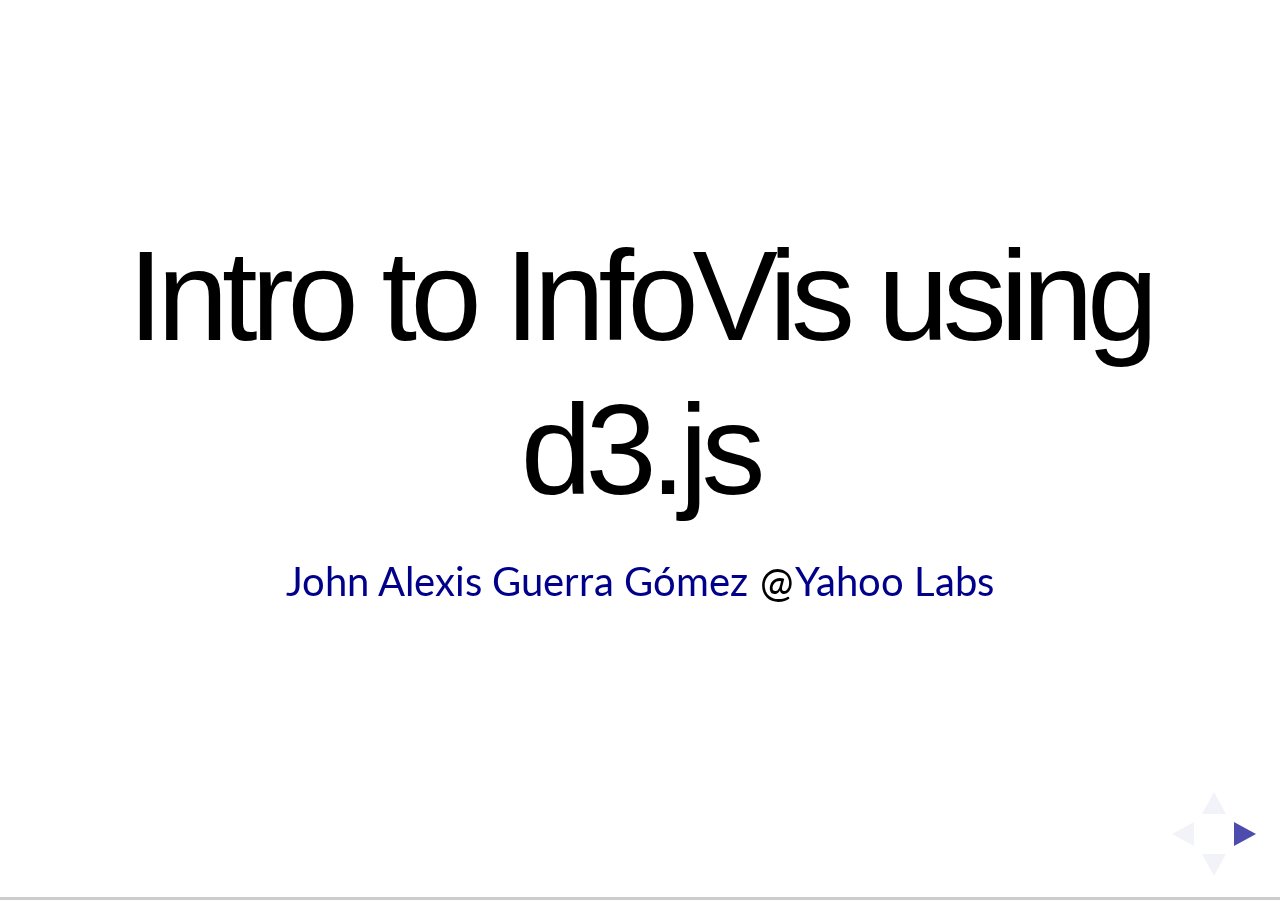
<file: index.html>
<!DOCTYPE html>
<html>
  <head>
    <title>Intro to InfoVis using d3.js</title>
    <meta charset="utf-8">
    <meta name="author" content="John Alexis Guerra Gomez">
    <meta name="description" content="Intro to information visualization using d3.js">
    <meta name="viewport" content="width=device-width, initial-scale=1.0, maximum-scale=1.0, user-scalable=no, minimal-ui">
    <link href="style.css" rel="stylesheet">
    <script>
      var link = document.createElement( 'link' );
      link.rel = 'stylesheet';
      link.type = 'text/css';
      link.href = window.location.search.match( /print-pdf/gi ) ? 'lib/css/print/pdf.css' : 'lib/css/print/paper.css';
      document.getElementsByTagName( 'head' )[0].appendChild( link );
    </script>
    <script src="lib/js/d3.min.js"></script>
  </head>
  <body>
    <div class="reveal">
      <div class="slides">
        <section id="title">
          <h1>Intro to InfoVis using d3.js</h1>
          <p><a href="http://johnguerra.co/" target="_blank">John Alexis Guerra Gómez</a> @<a href="https://labs.yahoo.com/" target="_blank">Yahoo Labs</a></p>
        </section>
        <section id="outline">
          <h2>Outline</h2>
          <ol>
            <li>What is Infovis?</li>
            <li>How D3 Works</li>
            <li>Types of data</li>
            <li>Hands-On</li>
          </ol>
        </section>
        <section>
          <section>
            <h2>Data</h2>
            <ul>
              <li>Health records</li>
              <li>Financial transactions</li>
              <li>Facebook Social Graph</li>
              <li>Tweets</li>
              <li>Wikipedia edits</li>
            </ul>
          </section>
          <section>
            <h2>Data (II)</h2>
            <ul>
              <li>We know how to:
                <li>Store it (big table, NoSql, etc)</li>
                <li>Process it (map-reduce, parallel computing)</li>
              </li>
              <li>But how to make sense of it?</li>
            </ul>
          </section>
          <section>
            <h2>How to make sense of data?</h2>
          </section>
          <section>
            <h3>Data Mining/Machine Learning</h3>
            <p><img src="images/machine_learning_diagram.png"></p>
          </section>
          <section>
            <h3>Information Visualization</h3>
            <p><img src="images/infovis_diagram.png"></p>
          </section>
          <section>
            <h3>Infovis + Algorithms</h3>
            <p><img src="images/infovis_algorithms_diagram.png"></p>
          </section>
          <section>
            <table id="comparisonTable">
              <tr>
                <td class="fragment">
                  <h2>Traditional</h2>
                  <ul>
                    <li>Query for known patterns</li>
                    <li>Display results using  traditional techniques</li>
                  </ul><br><strong>Pros:</strong><br>
                  <ul>
                    <li>Many solutions</li>
                    <li>Easier to implement</li>
                  </ul><br><strong>Cons:</strong><br>
                  <ul>
                    <li>Can’t search for the unexpected</li>
                  </ul>
                </td>
                <td class="fragment">
                  <h2>Data Mining/ML</h2>
                  <ul>
                    <li>Based on statistics</li>
                    <li>Black box approach</li>
                    <li>Output outliers and correlations</li>
                    <li> Human out of the loop</li>
                  </ul><br><strong>Pros:</strong><br>
                  <ul>
                    <li> Scalable</li>
                  </ul><br><strong>Cons:</strong>
                  <ul>
                    <li> Analysts have to make sense of the results</li>
                    <li> Makes assumptions on the data</li>
                  </ul>
                </td>
                <td class="fragment">
                  <h2>InfoVis</h2>
                  <ul>
                    <li> Visual Interactive Interfaces</li>
                    <li> Human in the loop</li>
                  </ul><br><strong>Pros:</strong><br>
                  <ul>
                    <li> Visual bandwidth is enormous</li>
                    <li> Experts decided what to search for</li>
                    <li> Identify unknown patterns and errors in the data</li>
                  </ul><br><strong>Cons</strong><br>
                  <ul>
                    <li>Scalability can be an issue</li>
                  </ul>
                </td>
              </tr>
            </table>
          </section>
          <section>
            <h2>Why should we visualize?</h2>
          </section>
          <section>
            <h2>Anscombe's quartet</h2><img src="images/anscombes.jpg">
          </section>
          <section>
            <h2>Anscombe's quartet</h2><img src="images/anscombes2.jpg">
          </section>
          <section>
            <h2>Anscombe's visualized</h2><img src="images/anscombes_graph.jpg">
          </section>
          <section>
            <h2>In Infovis we look for insights</h2>
            <ul>
              <li>Deep understanding</li>
              <li>Meaningful</li>
              <li>Non obvious</li>
              <li>Actionable</li>
            </ul>
          </section>
        </section>
        <section id="typesOfVisualization">
          <section>
            <h2>Types of Visualization</h2>
            <ul>
              <li>Infographics</li>
              <li>Scientific Visualization (sciviz)</li>
              <li>Information Visualization (infovis, datavis)</li>
            </ul>
          </section>
          <section>
            <h3>Infographics</h3><img src="images/infographics.png">
          </section>
          <section>
            <h3>Scientific Visualization</h3>
            <ul>
              <li>Inherently spatial</li>
              <li>2D and 3D</li>
            </ul>
            <p><img src="images/sciviz.png"></p>
          </section>
          <section>
            <h3>Information Visualization</h3><img src="images/infovis_examples.png">
          </section>
        </section>
        <section id="visualizationMantra">
          <section>
            <h2>Visualization Mantra</h2>
            <ul>
              <li>Overview first</li>
              <li>Zoom and Filter</li>
              <li>Details on Demand</li>
            </ul>
          </section>
          <section id="munznerstyle">
            <iframe width="100%" height="500px" scrolling="no" frameborder="no" src="munzner.html"></iframe>
          </section>
          <section id="munznerpreference">
            <h2>Perception Preference</h2><img src="images/munzner_preference.png" height="400px">
            <p class="small">Taken from:<a href="http://www.cs.ubc.ca/labs/imager/tr/2009/VisChapter/akp-vischapter.pdf" target="_blank">Tamara Munzner Book Chapter</a></p>
          </section>
        </section>
        <section id="dataTypes">
          <section>
            <h2>Data Types</h2>
            <table class="small">
              <tr>
                <td><strong>1-D Linear</strong></td>
                <td>Document Lens, SeeSoft, Info Mural</td>
              </tr>
              <tr>
                <td><strong> 2-D Map</strong></td>
                <td>GIS, ArcView, PageMaker, Medical imagery</td>
              </tr>
              <tr>
                <td><strong> 3-D World</strong></td>
                <td>CAD, Medical, Molecules, Architecture</td>
              </tr>
              <tr>
                <td><strong> Multi-Var</strong></td>
                <td>Spotfire, Tableau, GGobi, TableLens, ParCoords,</td>
              </tr>
              <tr>
                <td><strong> Temporal</strong></td>
                <td>LifeLines, TimeSearcher, Palantir, DataMontage, LifeFlow</td>
              </tr>
              <tr>
                <td><strong> Tree</strong></td>
                <td>Cone/Cam/Hyperbolic, SpaceTree, Treemap, Treeversity</td>
              </tr>
              <tr>
                <td><strong> Network</strong></td>
                <td>Gephi, NodeXL, Sigmajs</td>
              </tr>
            </table>
          </section>
        </section>
        <section id="handsOn">
          <section>
            <h2>Hands-On Tutorial</h2>Follow tutorial here <a href="https://goo.gl/KZTCsG"> https://goo.gl/KZTCsG</a>
          </section>
          <section>
            <h3>Step 1: Selections</h3>
            <div class="followLink"><a href="http://jsfiddle.net/duto_guerra/hpzm8cgr/1/">http://jsfiddle.net/duto_guerra/hpzm8cgr/1/</a></div>
            <button onclick="runStep01()" class="execute">Run</button><br>
            <pre><code>d3.select("#chart01")
    .append("p")
    .text("hola mundo");

d3.selectAll("p")
    .style("font-size", "23pt");</code></pre>
            <div id="chart01" class="target">           </div>
            <script>function runStep01() {d3.select("#chart01")
    .append("p")
    .text("hola mundo");

d3.selectAll("p")
    .style("font-size", "23pt");}
            </script>
          </section>
          <section>
            <h3>Step 2 Binding data </h3>
            <div class="followLink"><a href="http://jsfiddle.net/duto_guerra/hpzm8cgr/2/">http://jsfiddle.net/duto_guerra/hpzm8cgr/2/</a></div>
            <button onclick="runStep02()" class="execute">Run</button><br>
            <pre><code>var myData = [ 22, 15, 20];

var chart = d3.select("#chart02");

var items = chart.selectAll("p")
    .data(myData);

items.enter().append("p")
    .style("font-size", function (d) {
        return d + "pt";
    })
    .text("hola mundo");
</code></pre>
            <div id="chart02" class="target">           </div>
            <script>function runStep02() {var myData = [ 22, 15, 20];

var chart = d3.select("#chart02");

var items = chart.selectAll("p")
    .data(myData);

items.enter().append("p")
    .style("font-size", function (d) {
        return d + "pt";
    })
    .text("hola mundo");
}
            </script>
          </section>
          <section>
            <h3>Step 3 Remove and Update </h3>
            <div class="followLink"><a href="http://jsfiddle.net/duto_guerra/hpzm8cgr/3/">http://jsfiddle.net/duto_guerra/hpzm8cgr/3/</a></div>
            <button onclick="runStep03()" class="execute">Run</button><br>
            <pre><code>var myData = [ 22, 15, 20];

var chart = d3.select("#chart03");

var redraw = function (myData) {
    var items = chart.selectAll("p")
        .data(myData);    
    items.enter().append("p");
    
    items
        .style("font-size", function (d) {
            return d + "pt";
        })
        .text("hola mundo");
    
    items.exit().remove();
};


redraw(myData);
</code></pre>
            <div id="chart03" class="target">           </div>
            <script>function runStep03() {var myData = [ 22, 15, 20];

var chart = d3.select("#chart03");

var redraw = function (myData) {
    var items = chart.selectAll("p")
        .data(myData);    
    items.enter().append("p");
    
    items
        .style("font-size", function (d) {
            return d + "pt";
        })
        .text("hola mundo");
    
    items.exit().remove();
};


redraw(myData);
}
            </script>
          </section>
          <section>
            <h3>Step 4 SVG </h3>
            <div class="followLink"><a href="http://jsfiddle.net/duto_guerra/hpzm8cgr/4/">http://jsfiddle.net/duto_guerra/hpzm8cgr/4/</a></div>
            <button onclick="runStep04()" class="execute">Run</button><br>
            <pre><code>var myData = [ 22, 15, 200];
var HEIGHT = 40;

var chart = d3.select("#chart04")
    .append("svg")
    .attr("width", 400)
    .attr("height", 400);

var redraw = function (myData) {
    var items = chart.selectAll("rect")
        .data(myData);    
    items.enter()
        .append("rect")
        .attr("width", 0);
    
    items
        .attr("x", 0)
        .attr("y", function (d,i) {
            return i * (HEIGHT + 1);
        })
        .attr("width", function (d) {
            return d;
        })    
        .attr("height", HEIGHT);
    
    items.exit().remove();
};


redraw(myData);</code></pre>
            <div id="chart04" class="target">           </div>
            <script>function runStep04() {var myData = [ 22, 15, 200];
var HEIGHT = 40;

var chart = d3.select("#chart04")
    .append("svg")
    .attr("width", 400)
    .attr("height", 400);

var redraw = function (myData) {
    var items = chart.selectAll("rect")
        .data(myData);    
    items.enter()
        .append("rect")
        .attr("width", 0);
    
    items
        .attr("x", 0)
        .attr("y", function (d,i) {
            return i * (HEIGHT + 1);
        })
        .attr("width", function (d) {
            return d;
        })    
        .attr("height", HEIGHT);
    
    items.exit().remove();
};


redraw(myData);}
            </script>
          </section>
          <section>
            <h3>Step 5 Transitions </h3>
            <div class="followLink"><a href="http://jsfiddle.net/duto_guerra/hpzm8cgr/5/">http://jsfiddle.net/duto_guerra/hpzm8cgr/5/</a></div>
            <button onclick="runStep05()" class="execute">Run</button><br>
            <pre><code>var myData = [ 22, 15, 200];
var HEIGHT = 20;

var chart = d3.select("#chart05")
    .append("svg")
    .attr("width", 400)
    .attr("height", 400);

var redraw = function (myData) {
    var items = chart.selectAll("rect")
        .data(myData);    
    items.enter()
        .append("rect")
        .attr("width", 0);
    
    items
        .transition()
        .duration(1000)
        .attr("x", 0)
        .attr("y", function (d,i) {
            return i * (HEIGHT + 1);
        })
        .attr("width", function (d) {
            return d;
        })    
        .attr("height", HEIGHT);
    
    items.exit().remove();
};


redraw(myData);
</code></pre>
            <div id="chart05" class="target">           </div>
            <script>function runStep05() {var myData = [ 22, 15, 200];
var HEIGHT = 20;

var chart = d3.select("#chart05")
    .append("svg")
    .attr("width", 400)
    .attr("height", 400);

var redraw = function (myData) {
    var items = chart.selectAll("rect")
        .data(myData);    
    items.enter()
        .append("rect")
        .attr("width", 0);
    
    items
        .transition()
        .duration(1000)
        .attr("x", 0)
        .attr("y", function (d,i) {
            return i * (HEIGHT + 1);
        })
        .attr("width", function (d) {
            return d;
        })    
        .attr("height", HEIGHT);
    
    items.exit().remove();
};


redraw(myData);
}
            </script>
          </section>
          <section>
            <h3>Step 6 Scales </h3>
            <div class="followLink"><a href="http://jsfiddle.net/duto_guerra/hpzm8cgr/7/">http://jsfiddle.net/duto_guerra/hpzm8cgr/7/</a></div>
            <button onclick="runStep06()" class="execute">Run</button><br>
            <pre><code>var myData = [1,2,3];
var HEIGHT = 20;

var wScale = d3.scale
    .linear()
    .domain([0, d3.max(myData)])
    .range([0, 400]);
var colScale = d3.scale
    .category20();


var chart = d3.select("#chart06")
    .append("svg")
    .attr("width", 400)
    .attr("height", 400);

var redraw = function (myData) {
    var items = chart.selectAll("rect")
        .data(myData);    
    items.enter()
        .append("rect")
        .attr("width", 0)
        .style("fill", function (d) {
            return colScale(d);
        });
    
    items
        .transition()
        .duration(1000)
        .attr("x", 0)
        .attr("y", function (d,i) {
            return i * (HEIGHT + 1);
        })
        .attr("width", function (d) {
            return wScale(d);
        })    
        .attr("height", HEIGHT);
    
    items.exit().remove();
};


redraw(myData);
</code></pre>
            <div id="chart06" class="target">           </div>
            <script>function runStep06() {var myData = [1,2,3];
var HEIGHT = 20;

var wScale = d3.scale
    .linear()
    .domain([0, d3.max(myData)])
    .range([0, 400]);
var colScale = d3.scale
    .category20();


var chart = d3.select("#chart06")
    .append("svg")
    .attr("width", 400)
    .attr("height", 400);

var redraw = function (myData) {
    var items = chart.selectAll("rect")
        .data(myData);    
    items.enter()
        .append("rect")
        .attr("width", 0)
        .style("fill", function (d) {
            return colScale(d);
        });
    
    items
        .transition()
        .duration(1000)
        .attr("x", 0)
        .attr("y", function (d,i) {
            return i * (HEIGHT + 1);
        })
        .attr("width", function (d) {
            return wScale(d);
        })    
        .attr("height", HEIGHT);
    
    items.exit().remove();
};


redraw(myData);
}
            </script>
          </section>
          <section>
            <h3>Step 7 Axis </h3>
            <div class="followLink"><a href="http://jsfiddle.net/duto_guerra/hpzm8cgr/9/">http://jsfiddle.net/duto_guerra/hpzm8cgr/9/</a></div>
            <button onclick="runStep07()" class="execute">Run</button><br>
            <pre><code>var myData = [1,2,3,50,4,3,2,1];
var HEIGHT = 20;
var margin = {top: 40, right: 40, bottom: 40, left: 40},
    width = 500 - margin.left - margin.right,
    height = 300 - margin.top - margin.bottom;


var wScale = d3.scale
    .linear()
    .domain([0, d3.max(myData)])
    .range([0, width]);
var yScale = d3.scale
    .linear()
    .domain([0, myData.length])
    .range([0, height]);
var xAxis = d3.svg.axis()
    .scale(wScale)
    .tickSize(5)
    .tickSubdivide(true)
    .orient("top");
var yAxis  = d3.svg.axis()
    .scale(yScale)
    .ticks(4)
    .orient("left");

var colScale = d3.scale
    .category20();


var chart = d3.select("#chart07")
    .append("svg")
      .attr("width", width + margin.left + margin.right)
      .attr("height", height + margin.top + margin.bottom)
    .append("g")
      .attr("transform", "translate(" + margin.left + "," + margin.top + ")");


// Add the x-axis.
chart.append("g")
    .attr("class", "x axis")
    .attr("transform", "translate(0," + 0 + ")")
    .call(xAxis);

// Add the x-axis.
chart.append("g")
    .attr("class", "y axis")
    .attr("transform", "translate(0,0)")
    .call(yAxis);


var redraw = function (myData) {
    wScale.domain([0,d3.max(myData)]);
    yScale.domain([0,myData.length]);
    var items = chart.selectAll("rect")
        .data(myData);    
    items.enter()
        .append("rect")
        .attr("width", 0)
        .style("fill", function (d) {
            return colScale(d);
        });
    
    items
        .transition()
        .duration(1000)
        .attr("x", 0)
        .attr("y", function (d,i) {
            return yScale(i);
        })
        .attr("width", function (d) {
            return wScale(d);
        })    
        .attr("height", HEIGHT);
    
    items.exit().remove();
    
    chart.select(".x.axis")
        .transition()
        .duration(1000)
        .call(xAxis);
    
    chart.select(".y.axis")
        .transition()
        .duration(1000)
        .call(yAxis);    
};


redraw(myData);
</code></pre>
            <div id="chart07" class="target">           </div>
            <script>function runStep07() {var myData = [1,2,3,50,4,3,2,1];
var HEIGHT = 20;
var margin = {top: 40, right: 40, bottom: 40, left: 40},
    width = 500 - margin.left - margin.right,
    height = 300 - margin.top - margin.bottom;


var wScale = d3.scale
    .linear()
    .domain([0, d3.max(myData)])
    .range([0, width]);
var yScale = d3.scale
    .linear()
    .domain([0, myData.length])
    .range([0, height]);
var xAxis = d3.svg.axis()
    .scale(wScale)
    .tickSize(5)
    .tickSubdivide(true)
    .orient("top");
var yAxis  = d3.svg.axis()
    .scale(yScale)
    .ticks(4)
    .orient("left");

var colScale = d3.scale
    .category20();


var chart = d3.select("#chart07")
    .append("svg")
      .attr("width", width + margin.left + margin.right)
      .attr("height", height + margin.top + margin.bottom)
    .append("g")
      .attr("transform", "translate(" + margin.left + "," + margin.top + ")");


// Add the x-axis.
chart.append("g")
    .attr("class", "x axis")
    .attr("transform", "translate(0," + 0 + ")")
    .call(xAxis);

// Add the x-axis.
chart.append("g")
    .attr("class", "y axis")
    .attr("transform", "translate(0,0)")
    .call(yAxis);


var redraw = function (myData) {
    wScale.domain([0,d3.max(myData)]);
    yScale.domain([0,myData.length]);
    var items = chart.selectAll("rect")
        .data(myData);    
    items.enter()
        .append("rect")
        .attr("width", 0)
        .style("fill", function (d) {
            return colScale(d);
        });
    
    items
        .transition()
        .duration(1000)
        .attr("x", 0)
        .attr("y", function (d,i) {
            return yScale(i);
        })
        .attr("width", function (d) {
            return wScale(d);
        })    
        .attr("height", HEIGHT);
    
    items.exit().remove();
    
    chart.select(".x.axis")
        .transition()
        .duration(1000)
        .call(xAxis);
    
    chart.select(".y.axis")
        .transition()
        .duration(1000)
        .call(yAxis);    
};


redraw(myData);
}
            </script>
          </section>
          <section>
            <h3>Step 8 Download data </h3>
            <div class="followLink"><a href="http://jsfiddle.net/hpzm8cgr/20/">http://jsfiddle.net/hpzm8cgr/20/</a></div>
            <button onclick="runStep08()" class="execute">Run</button><br>
            <pre><code>var HEIGHT = 20;
var margin = {top: 40, right: 40, bottom: 40, left: 40},
    width = 500 - margin.left - margin.right,
    height = 300 - margin.top - margin.bottom;


var wScale = d3.scale
    .linear()
    .range([0, width]);
var yScale = d3.scale
    .linear()
    .range([0, height]);
var xAxis = d3.svg.axis()
    .scale(wScale)
    .tickSize(5)
    .tickSubdivide(true)
    .orient("top");
var yAxis  = d3.svg.axis()
    .scale(yScale)
    .ticks(4)
    .orient("left");

var colScale = d3.scale
    .category20();


var chart = d3.select("#chart08")
    .append("svg")
      .attr("width", width + margin.left + margin.right)
      .attr("height", height + margin.top + margin.bottom)
    .append("g")
      .attr("transform", "translate(" + margin.left + "," + margin.top + ")");


// Add the x-axis.
chart.append("g")
    .attr("class", "x axis")
    .attr("transform", "translate(0," + 0 + ")")
    .call(xAxis);

// Add the x-axis.
chart.append("g")
    .attr("class", "y axis")
    .attr("transform", "translate(0,0)")
    .call(yAxis);


var redraw = function (myData, xAttr, yAttr) {
    myData.forEach(function (d) {
        d[xAttr] = +d[xAttr];
        d[yAttr] = +d[yAttr];
    });
    
    var xAcc = function (d) {return d[xAttr];};
    var yAcc = function (d) {return d[yAttr];};
    
    wScale.domain([0, d3.max(myData, xAcc )]);
    yScale.domain([0, d3.max(myData, yAcc )]);
    
    
    var items = chart.selectAll("circle")
        .data(myData, function (d) { return d.id; } );    
    items.enter()
        .append("circle")
        .attr("cx", 0)
        .style("fill", function (d) {
            return colScale(d.id);
        });
    
    items
        .transition()
        .duration(1000)
        .attr("cy", function (d) {
            return yScale(d[yAttr]);
        })
        .attr("cx", function (d) {
            return wScale(d[xAttr]);
        })    
        .attr("r", 3);
    
    items.exit().remove();
    
    chart.select(".x.axis")
        .transition()
        .duration(1000)
        .call(xAxis);
    
    chart.select(".y.axis")
        .transition()
        .duration(1000)
        .call(yAxis);    
};

d3.json("https://api.flickr.com/services/rest/?method=flickr.interestingness.getList&api_key=53ecac56654e39cf9d2cf52fbecdfc6b&extras=count_views%2C+count_faves%2C+count_comments&format=json&nojsoncallback=1",
        function (error, data) {
            redraw(data.photos.photo, "count_views", "count_comments");
        })

</code></pre>
            <div id="chart08" class="target">           </div>
            <script>function runStep08() {var HEIGHT = 20;
var margin = {top: 40, right: 40, bottom: 40, left: 40},
    width = 500 - margin.left - margin.right,
    height = 300 - margin.top - margin.bottom;


var wScale = d3.scale
    .linear()
    .range([0, width]);
var yScale = d3.scale
    .linear()
    .range([0, height]);
var xAxis = d3.svg.axis()
    .scale(wScale)
    .tickSize(5)
    .tickSubdivide(true)
    .orient("top");
var yAxis  = d3.svg.axis()
    .scale(yScale)
    .ticks(4)
    .orient("left");

var colScale = d3.scale
    .category20();


var chart = d3.select("#chart08")
    .append("svg")
      .attr("width", width + margin.left + margin.right)
      .attr("height", height + margin.top + margin.bottom)
    .append("g")
      .attr("transform", "translate(" + margin.left + "," + margin.top + ")");


// Add the x-axis.
chart.append("g")
    .attr("class", "x axis")
    .attr("transform", "translate(0," + 0 + ")")
    .call(xAxis);

// Add the x-axis.
chart.append("g")
    .attr("class", "y axis")
    .attr("transform", "translate(0,0)")
    .call(yAxis);


var redraw = function (myData, xAttr, yAttr) {
    myData.forEach(function (d) {
        d[xAttr] = +d[xAttr];
        d[yAttr] = +d[yAttr];
    });
    
    var xAcc = function (d) {return d[xAttr];};
    var yAcc = function (d) {return d[yAttr];};
    
    wScale.domain([0, d3.max(myData, xAcc )]);
    yScale.domain([0, d3.max(myData, yAcc )]);
    
    
    var items = chart.selectAll("circle")
        .data(myData, function (d) { return d.id; } );    
    items.enter()
        .append("circle")
        .attr("cx", 0)
        .style("fill", function (d) {
            return colScale(d.id);
        });
    
    items
        .transition()
        .duration(1000)
        .attr("cy", function (d) {
            return yScale(d[yAttr]);
        })
        .attr("cx", function (d) {
            return wScale(d[xAttr]);
        })    
        .attr("r", 3);
    
    items.exit().remove();
    
    chart.select(".x.axis")
        .transition()
        .duration(1000)
        .call(xAxis);
    
    chart.select(".y.axis")
        .transition()
        .duration(1000)
        .call(yAxis);    
};

d3.json("https://api.flickr.com/services/rest/?method=flickr.interestingness.getList&api_key=53ecac56654e39cf9d2cf52fbecdfc6b&extras=count_views%2C+count_faves%2C+count_comments&format=json&nojsoncallback=1",
        function (error, data) {
            redraw(data.photos.photo, "count_views", "count_comments");
        })

}
            </script>
          </section>
          <section>
            <h3>Step 9 Events </h3>
            <div class="followLink"><a href="http://jsfiddle.net/hpzm8cgr/21/">http://jsfiddle.net/hpzm8cgr/21/</a></div>
            <button onclick="runStep09()" class="execute">Run</button><br>
            <pre><code>var HEIGHT = 20;
var margin = {top: 40, right: 40, bottom: 40, left: 40},
    width = 500 - margin.left - margin.right,
    height = 300 - margin.top - margin.bottom;

var FlickrUtils = {};

FlickrUtils.getImgForPhoto = function (ID, server_ID, farm_ID, secret) {
	//TODO escape variables for security
	// return "https://farm" + farm_ID + "\.staticflickr.com/" + server_ID+ "/" + ID + "_" + secret + "_m.jpg";
    var u =  "https://farm" + Math.floor(farm_ID);
    u +=  "." + "staticflickr.com/" + server_ID+ "/" + ID + "_" + secret + "_m.jpg";
    return u;
};

FlickrUtils.getUrlForPhoto = function (ID, owner_ID) {
    //TODO escape variables for security
    return "https://www.flickr.com/photos/" + owner_ID + "/" + ID;
};


var wScale = d3.scale
    .linear()
    .range([0, width]);
var yScale = d3.scale
    .linear()
    .range([0, height]);
var xAxis = d3.svg.axis()
    .scale(wScale)
    .tickSize(5)
    .tickSubdivide(true)
    .orient("top");
var yAxis  = d3.svg.axis()
    .scale(yScale)
    .ticks(4)
    .orient("left");

var colScale = d3.scale
    .category20();


var chart = d3.select("#chart09")
    .append("svg")
      .attr("width", width + margin.left + margin.right)
      .attr("height", height + margin.top + margin.bottom)
    .append("g")
      .attr("transform", "translate(" + margin.left + "," + margin.top + ")");


// Add the x-axis.
chart.append("g")
    .attr("class", "x axis")
    .attr("transform", "translate(0," + 0 + ")")
    .call(xAxis);

// Add the x-axis.
chart.append("g")
    .attr("class", "y axis")
    .attr("transform", "translate(0,0)")
    .call(yAxis);


var redraw = function (myData, xAttr, yAttr) {
    myData.forEach(function (d) {
        d[xAttr] = +d[xAttr];
        d[yAttr] = +d[yAttr];
    });
    
    var xAcc = function (d) {return d[xAttr];};
    var yAcc = function (d) {return d[yAttr];};
    
    wScale.domain([0, d3.max(myData, xAcc )]);
    yScale.domain([0, d3.max(myData, yAcc )]);
    
    
    var items = chart.selectAll("circle")
        .data(myData, function (d) { return d.id; } );    
    items.enter()
        .append("circle")
        .attr("cx", 0)
        .style("fill", function (d) {
            return colScale(d.id);
        })
        .on("mouseover", function (d) {
            d3.select("#image09")
            .attr("src", FlickrUtils.getImgForPhoto(d.id, 
                                                    d.server, 
                                                    d.farm, 
                                                    d.secret));
        });
    
    items
        .transition()
        .duration(1000)
        .attr("cy", function (d) {
            return yScale(d[yAttr]);
        })
        .attr("cx", function (d) {
            return wScale(d[xAttr]);
        })    
        .attr("r", 10);
    
    items.exit().remove();
    
    chart.select(".x.axis")
        .transition()
        .duration(1000)
        .call(xAxis);
    
    chart.select(".y.axis")
        .transition()
        .duration(1000)
        .call(yAxis);    
};

d3.json("https://api.flickr.com/services/rest/?method=flickr.interestingness.getList&api_key=53ecac56654e39cf9d2cf52fbecdfc6b&extras=count_views%2C+count_faves%2C+count_comments&format=json&nojsoncallback=1",
        function (error, data) {
            redraw(data.photos.photo, "count_views", "count_comments");
        })

</code></pre>
            <div class="target">
              <div id="chart09"></div><img id="image09">
            </div>
            <script>function runStep09() {var HEIGHT = 20;
var margin = {top: 40, right: 40, bottom: 40, left: 40},
    width = 500 - margin.left - margin.right,
    height = 300 - margin.top - margin.bottom;

var FlickrUtils = {};

FlickrUtils.getImgForPhoto = function (ID, server_ID, farm_ID, secret) {
	//TODO escape variables for security
	// return "https://farm" + farm_ID + "\.staticflickr.com/" + server_ID+ "/" + ID + "_" + secret + "_m.jpg";
    var u =  "https://farm" + Math.floor(farm_ID);
    u +=  "." + "staticflickr.com/" + server_ID+ "/" + ID + "_" + secret + "_m.jpg";
    return u;
};

FlickrUtils.getUrlForPhoto = function (ID, owner_ID) {
    //TODO escape variables for security
    return "https://www.flickr.com/photos/" + owner_ID + "/" + ID;
};


var wScale = d3.scale
    .linear()
    .range([0, width]);
var yScale = d3.scale
    .linear()
    .range([0, height]);
var xAxis = d3.svg.axis()
    .scale(wScale)
    .tickSize(5)
    .tickSubdivide(true)
    .orient("top");
var yAxis  = d3.svg.axis()
    .scale(yScale)
    .ticks(4)
    .orient("left");

var colScale = d3.scale
    .category20();


var chart = d3.select("#chart09")
    .append("svg")
      .attr("width", width + margin.left + margin.right)
      .attr("height", height + margin.top + margin.bottom)
    .append("g")
      .attr("transform", "translate(" + margin.left + "," + margin.top + ")");


// Add the x-axis.
chart.append("g")
    .attr("class", "x axis")
    .attr("transform", "translate(0," + 0 + ")")
    .call(xAxis);

// Add the x-axis.
chart.append("g")
    .attr("class", "y axis")
    .attr("transform", "translate(0,0)")
    .call(yAxis);


var redraw = function (myData, xAttr, yAttr) {
    myData.forEach(function (d) {
        d[xAttr] = +d[xAttr];
        d[yAttr] = +d[yAttr];
    });
    
    var xAcc = function (d) {return d[xAttr];};
    var yAcc = function (d) {return d[yAttr];};
    
    wScale.domain([0, d3.max(myData, xAcc )]);
    yScale.domain([0, d3.max(myData, yAcc )]);
    
    
    var items = chart.selectAll("circle")
        .data(myData, function (d) { return d.id; } );    
    items.enter()
        .append("circle")
        .attr("cx", 0)
        .style("fill", function (d) {
            return colScale(d.id);
        })
        .on("mouseover", function (d) {
            d3.select("#image09")
            .attr("src", FlickrUtils.getImgForPhoto(d.id, 
                                                    d.server, 
                                                    d.farm, 
                                                    d.secret));
        });
    
    items
        .transition()
        .duration(1000)
        .attr("cy", function (d) {
            return yScale(d[yAttr]);
        })
        .attr("cx", function (d) {
            return wScale(d[xAttr]);
        })    
        .attr("r", 10);
    
    items.exit().remove();
    
    chart.select(".x.axis")
        .transition()
        .duration(1000)
        .call(xAxis);
    
    chart.select(".y.axis")
        .transition()
        .duration(1000)
        .call(yAxis);    
};

d3.json("https://api.flickr.com/services/rest/?method=flickr.interestingness.getList&api_key=53ecac56654e39cf9d2cf52fbecdfc6b&extras=count_views%2C+count_faves%2C+count_comments&format=json&nojsoncallback=1",
        function (error, data) {
            redraw(data.photos.photo, "count_views", "count_comments");
        })

}
            </script>
          </section>
          <section>
            <h3>Step 10 Extras </h3>
            <div class="followLink"><a href="http://jsfiddle.net/hpzm8cgr/22/">http://jsfiddle.net/hpzm8cgr/22/</a></div>
            <button onclick="runStep10()" class="execute">Run</button><br>
            <pre><code>var HEIGHT = 20;
var margin = {top: 40, right: 40, bottom: 40, left: 40},
    width = 500 - margin.left - margin.right,
    height = 300 - margin.top - margin.bottom;

var FlickrUtils = {};

FlickrUtils.getImgForPhoto = function (ID, server_ID, farm_ID, secret) {
	//TODO escape variables for security
	// return "https://farm" + farm_ID + "\.staticflickr.com/" + server_ID+ "/" + ID + "_" + secret + "_m.jpg";
    var u =  "https://farm" + Math.floor(farm_ID);
    u +=  "." + "staticflickr.com/" + server_ID+ "/" + ID + "_" + secret + "_m.jpg";
    return u;
};

FlickrUtils.getUrlForPhoto = function (ID, owner_ID) {
    //TODO escape variables for security
    return "https://www.flickr.com/photos/" + owner_ID + "/" + ID;
};


var wScale = d3.scale
    .linear()
    .range([0, width]);
var yScale = d3.scale
    .linear()
    .range([0, height]);
var xAxis = d3.svg.axis()
    .scale(wScale)
    .tickSize(5)
    .tickSubdivide(true)
    .orient("top");
var yAxis  = d3.svg.axis()
    .scale(yScale)
    .ticks(4)
    .orient("left");

var colScale = d3.scale
    .category20();


var chart = d3.select("#chart10")
    .append("svg")
      .attr("width", width + margin.left + margin.right)
      .attr("height", height + margin.top + margin.bottom)
    .append("g")
      .attr("transform", "translate(" + margin.left + "," + margin.top + ")");


// Add the x-axis.
chart.append("g")
    .attr("class", "x axis")
    .attr("transform", "translate(0," + 0 + ")")
    .call(xAxis);

// Add the x-axis.
chart.append("g")
    .attr("class", "y axis")
    .attr("transform", "translate(0,0)")
    .call(yAxis);


var redraw = function (myData, xAttr, yAttr) {
    myData.forEach(function (d) {
        d[xAttr] = +d[xAttr];
        d[yAttr] = +d[yAttr];
    });
    
    var xAcc = function (d) {return d[xAttr];};
    var yAcc = function (d) {return d[yAttr];};
    
    wScale.domain([0, d3.max(myData, xAcc )]);
    yScale.domain([0, d3.max(myData, yAcc )]);
    
    
    var items = chart.selectAll("circle")
        .data(myData, function (d) { return d.id; } );    
    items.enter()
        .append("circle")
        .attr("cx", 0)
        .style("fill", function (d) {
            return colScale(d.id);
        })
        .on("mouseover", function (d) {
            d3.select("#image10")
            .attr("src", FlickrUtils.getImgForPhoto(d.id, 
                                                    d.server, 
                                                    d.farm, 
                                                    d.secret));
        });
    
    items
        .transition()
        .duration(1000)
        .attr("cy", function (d) {
            return yScale(d[yAttr]);
        })
        .attr("cx", function (d) {
            return wScale(d[xAttr]);
        })    
        .attr("r", 10);
    
    items.exit().remove();
    
    chart.select(".x.axis")
        .transition()
        .duration(1000)
        .call(xAxis);
    
    chart.select(".y.axis")
        .transition()
        .duration(1000)
        .call(yAxis);    
};

d3.json("https://api.flickr.com/services/rest/?method=flickr.interestingness.getList&api_key=53ecac56654e39cf9d2cf52fbecdfc6b&extras=count_views%2C+count_faves%2C+count_comments&format=json&nojsoncallback=1",
        function (error, data) {

            redraw(data.photos.photo, "count_views", "count_comments");
            d3.select("#attrSelect")
            .on("change", function (d) {
                redraw(data.photos.photo, this.value, "count_comments");
            });            
        })

</code></pre>
            <div class="target">
              <select id="attrSelect">
                <option value="count_views">views</option>
                <option value="count_faves">faves</option>
                <option value="count_comments">comments</option>
              </select>
              <div id="chart10"></div><img id="image10">
            </div>
            <script>function runStep10() {var HEIGHT = 20;
var margin = {top: 40, right: 40, bottom: 40, left: 40},
    width = 500 - margin.left - margin.right,
    height = 300 - margin.top - margin.bottom;

var FlickrUtils = {};

FlickrUtils.getImgForPhoto = function (ID, server_ID, farm_ID, secret) {
	//TODO escape variables for security
	// return "https://farm" + farm_ID + "\.staticflickr.com/" + server_ID+ "/" + ID + "_" + secret + "_m.jpg";
    var u =  "https://farm" + Math.floor(farm_ID);
    u +=  "." + "staticflickr.com/" + server_ID+ "/" + ID + "_" + secret + "_m.jpg";
    return u;
};

FlickrUtils.getUrlForPhoto = function (ID, owner_ID) {
    //TODO escape variables for security
    return "https://www.flickr.com/photos/" + owner_ID + "/" + ID;
};


var wScale = d3.scale
    .linear()
    .range([0, width]);
var yScale = d3.scale
    .linear()
    .range([0, height]);
var xAxis = d3.svg.axis()
    .scale(wScale)
    .tickSize(5)
    .tickSubdivide(true)
    .orient("top");
var yAxis  = d3.svg.axis()
    .scale(yScale)
    .ticks(4)
    .orient("left");

var colScale = d3.scale
    .category20();


var chart = d3.select("#chart10")
    .append("svg")
      .attr("width", width + margin.left + margin.right)
      .attr("height", height + margin.top + margin.bottom)
    .append("g")
      .attr("transform", "translate(" + margin.left + "," + margin.top + ")");


// Add the x-axis.
chart.append("g")
    .attr("class", "x axis")
    .attr("transform", "translate(0," + 0 + ")")
    .call(xAxis);

// Add the x-axis.
chart.append("g")
    .attr("class", "y axis")
    .attr("transform", "translate(0,0)")
    .call(yAxis);


var redraw = function (myData, xAttr, yAttr) {
    myData.forEach(function (d) {
        d[xAttr] = +d[xAttr];
        d[yAttr] = +d[yAttr];
    });
    
    var xAcc = function (d) {return d[xAttr];};
    var yAcc = function (d) {return d[yAttr];};
    
    wScale.domain([0, d3.max(myData, xAcc )]);
    yScale.domain([0, d3.max(myData, yAcc )]);
    
    
    var items = chart.selectAll("circle")
        .data(myData, function (d) { return d.id; } );    
    items.enter()
        .append("circle")
        .attr("cx", 0)
        .style("fill", function (d) {
            return colScale(d.id);
        })
        .on("mouseover", function (d) {
            d3.select("#image10")
            .attr("src", FlickrUtils.getImgForPhoto(d.id, 
                                                    d.server, 
                                                    d.farm, 
                                                    d.secret));
        });
    
    items
        .transition()
        .duration(1000)
        .attr("cy", function (d) {
            return yScale(d[yAttr]);
        })
        .attr("cx", function (d) {
            return wScale(d[xAttr]);
        })    
        .attr("r", 10);
    
    items.exit().remove();
    
    chart.select(".x.axis")
        .transition()
        .duration(1000)
        .call(xAxis);
    
    chart.select(".y.axis")
        .transition()
        .duration(1000)
        .call(yAxis);    
};

d3.json("https://api.flickr.com/services/rest/?method=flickr.interestingness.getList&api_key=53ecac56654e39cf9d2cf52fbecdfc6b&extras=count_views%2C+count_faves%2C+count_comments&format=json&nojsoncallback=1",
        function (error, data) {

            redraw(data.photos.photo, "count_views", "count_comments");
            d3.select("#attrSelect")
            .on("change", function (d) {
                redraw(data.photos.photo, this.value, "count_comments");
            });            
        })

}
            </script>
          </section>
        </section>
        <section id="resources">
          <h2>Resources</h2>
          <p><a href="http://d3js.org/" target="_blank">D3.js Website</a></p>
          <p><a href="https://github.com/mbostock/d3/wiki/Gallery" target="_blank">Gallery</a></p>
          <p><a href="https://github.com/mbostock/d3/wiki/Tutorials" target="_blank">Tutorials</a></p>
          <p><a href="https://github.com/mbostock/d3/wiki/API-Reference" target="_blank">API Reference</a></p>
          <p><a href="https://github.com/mbostock/d3" target="_blank">GitHub Project</a></p>
        </section>
        <section id="end">
          <h1>Thank You</h1>
          <h2>Questions?</h2>
          <div class="contactInfo">
            <p>John Alexis Guerra Gómez</p><a href="http://johnguerra.co">johnguerra.co</a><br><a href="http://twitter/duto_guerra">@duto_guerra</a>
          </div>
        </section>
      </div>
    </div>
    <script src="lib/js/head.min.js"></script>
    <script src="lib/js/reveal.js"></script>
    <script>
      Reveal.initialize({
        controls: true,
        progress: true,
        history: true,
        center: true,
        rollingLinks: true,
        transition: "slide",
        width: "90%",
        //- height: 1.0,
        dependencies: [
          // Cross-browser shim that fully implements classList - https://github.com/eligrey/classList.js/
          { src: 'lib/js/classList.js', condition: function() { return !document.body.classList; } },
      
          // Interpret Markdown in <section> elements
          { src: 'plugin/markdown/marked.js', condition: function() { return !!document.querySelector( '[data-markdown]' ); } },
          { src: 'plugin/markdown/markdown.js', condition: function() { return !!document.querySelector( '[data-markdown]' ); } },
      
          // Syntax highlight for <code> elements
          { src: 'plugin/highlight/highlight.js', async: true, callback: function() { hljs.initHighlightingOnLoad(); } },
      
          // Zoom in and out with Alt+click
          { src: 'plugin/zoom-js/zoom.js', async: true },
      
          // Speaker notes
          { src: 'plugin/notes/notes.js', async: true },
      
          //- // Remote control your reveal.js presentation using a touch device
          //- { src: 'plugin/remotes/remotes.js', async: true },
      
          //- // MathJax
          //- { src: 'plugin/math/math.js', async: true }
        ]
      });
    </script>
    <script>
      (function(i,s,o,g,r,a,m){i['GoogleAnalyticsObject']=r;i[r]=i[r]||function(){
      (i[r].q=i[r].q||[]).push(arguments)},i[r].l=1*new Date();a=s.createElement(o),
      m=s.getElementsByTagName(o)[0];a.async=1;a.src=g;m.parentNode.insertBefore(a,m)
      })(window,document,'script','//www.google-analytics.com/analytics.js','ga');
      
      ga('create', 'UA-50178794-5', 'auto');
      ga('send', 'pageview');
    </script>
  </body>
</html>
</file>
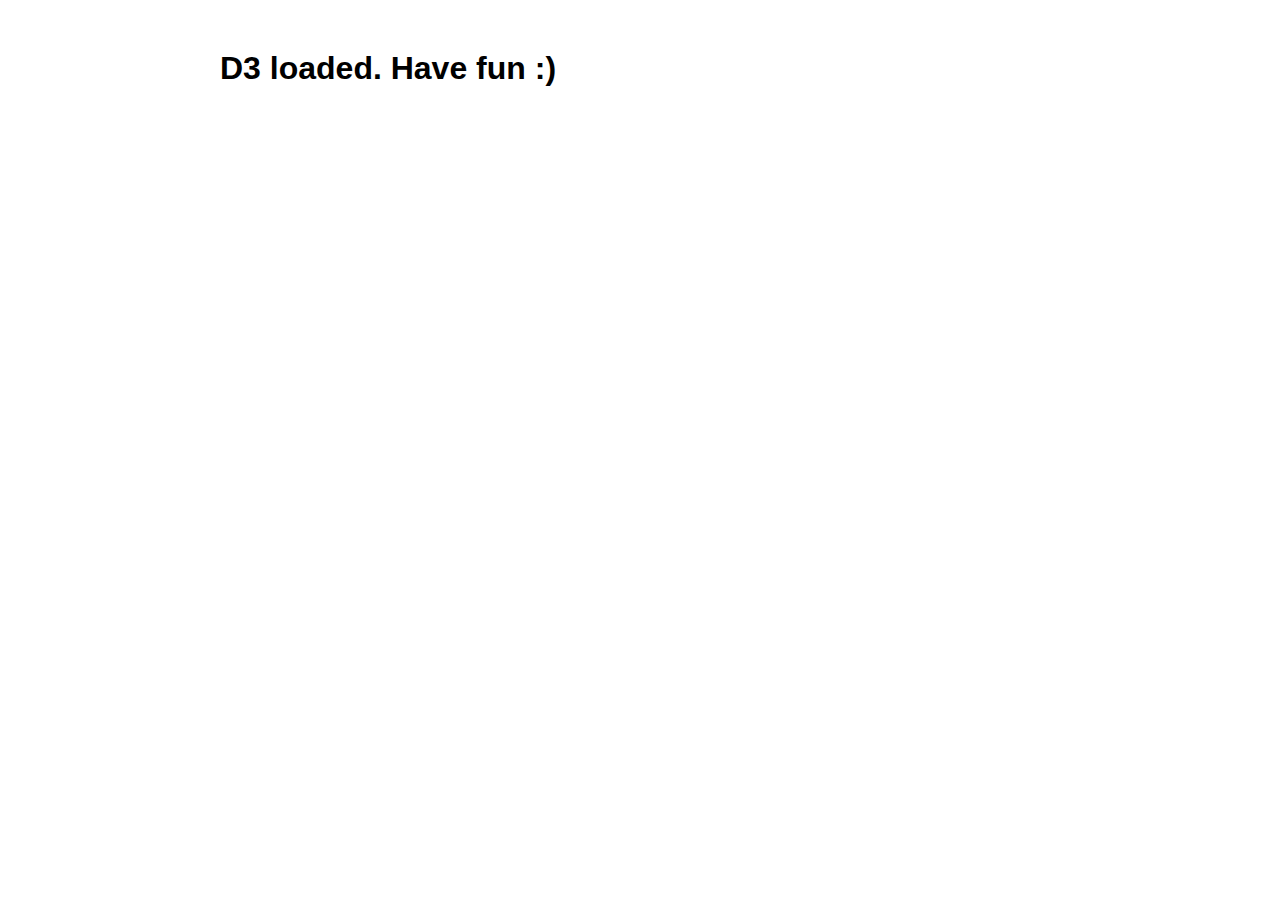
<file: playground/index.html>
<!DOCTYPE html>
<html>
  <head>
    <title>D3.js 101 | Test Page</title>
    <meta charset="utf-8">
    <meta name="author" content="Scott Cheng">
    <style>
      body {
        font-family: 'Helvetica Neue', sans-serif;
        width: 840px;
        margin: 50px auto;
      }
      p {
        margin: .5em 0;
      }
      path {
        fill: none;
        stroke: #000;
        stroke-width: 5;
      }
      svg.stacked-radial {
        font-size: 10px;
      }
      svg.stacked-radial path.layer {
        stroke: #fff;
        stroke-width: 1;
      }
      svg.stacked-radial .axis line {
        stroke: #000;
      }
      svg.stacked-radial .axis path {
        fill: none;
        stroke: #000;
        stroke-width: 1;
      }
      svg.stacked-radial .axis + .axis g text {
        display: none;
      }
    </style>
  </head>
  <body>
    <h1>D3 loaded. Have fun :)</h1>
    <script src="../lib/js/d3.min.js"></script>
    <script>
      var people = [
        {
          name: 'Scott',
          school: 'Peking University'
        },
        {
          name: 'Chris',
          school: 'Tsinghua University'
        },
        {
          name: 'Ivy',
          school: 'Stanford University'
        },
        {
          name: 'Aaron',
          school: 'Peking University'
        },
        {
          name: 'Bill',
          school: 'Peking University'
        },
        {
          name: 'Michael',
          school: 'Stanford University'
        },
        {
          name: 'Diana',
          school: 'Tsinghua University'
        }
      ];
    </script>
  </body>
</html>
</file>
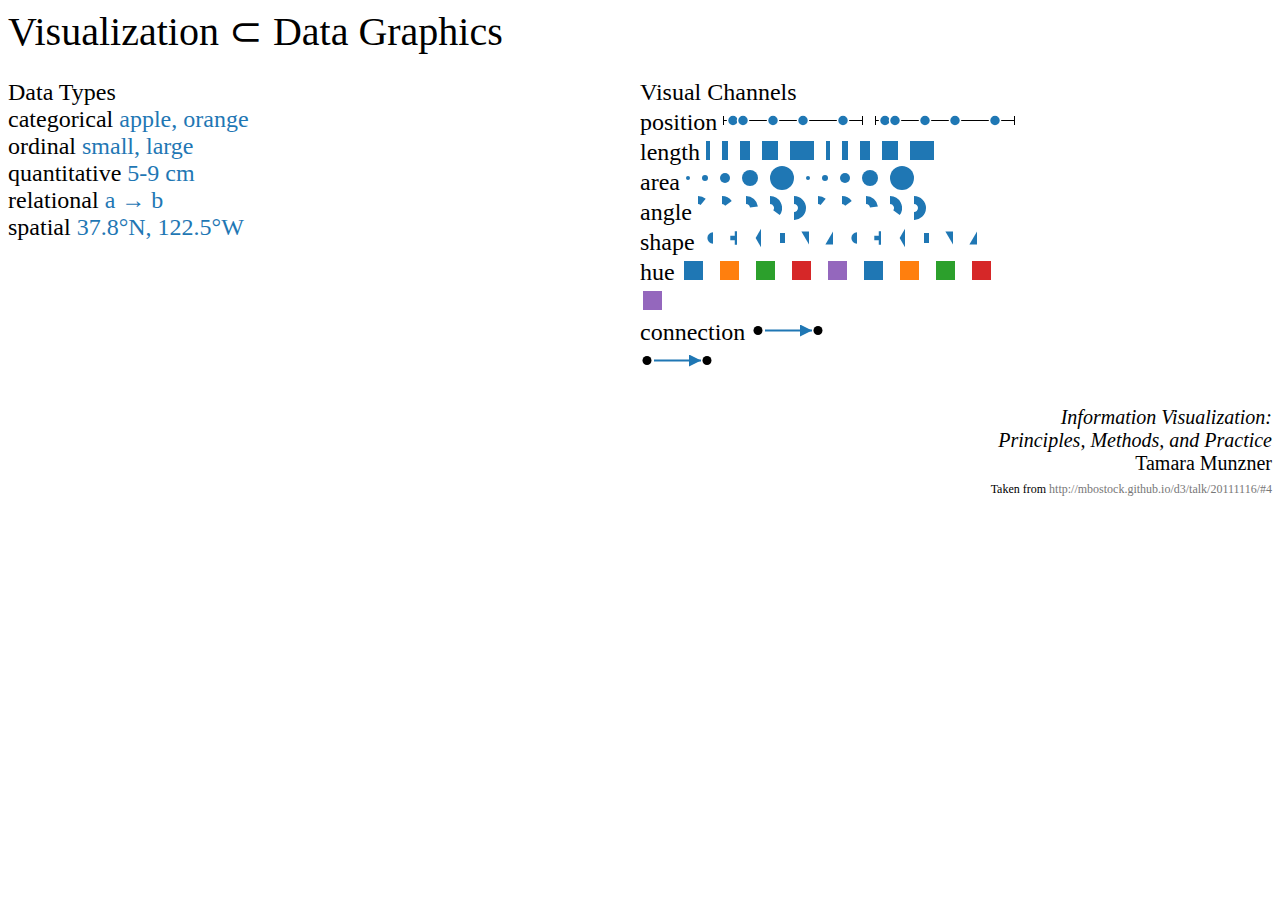
<file: munzner.html>
<!DOCTYPE html>
<!-- saved from url=(0055)http://mbostock.github.io/d3/talk/20111116/munzner.html -->
<html><head><meta http-equiv="Content-Type" content="text/html; charset=UTF-8">

    <link type="text/css" rel="stylesheet" href="./munzner_files/style.css">
    <style type="text/css">

ul {
  margin: 0;
  padding: 0;
  list-style-type: none;
}

li {
  width: 400px;
  overflow: hidden;
}

li.hidden {
  opacity: .1;
}

li span {
  position: relative;
  color: #1f77b4;
  font-size: 24px;
}

li span div {
  display: inline-block;
  width: 24px;
  height: 24px;
  margin-right: .5em;
}

    </style>
  </head>
  <body>
    <h1>Visualization ⊂ Data Graphics</h1>
    <h2 style="font-size:20px;"><i>Information Visualization:<br>Principles, Methods, and Practice</i><br>Tamara Munzner<br>
      <span style="font-size:12px;">Taken from <a href="http://mbostock.github.io/d3/talk/20111116/#4">http://mbostock.github.io/d3/talk/20111116/#4</a></span></h2>
    <p>
    </p>
    <div style="position:absolute;left:50%;">
      <b>Visual Channels</b>
      <ul id="encodings">
        <li id="position" class="">position <span><div style="width: 140px;"><svg width="140" height="24"><path d="M0.5,19V10V14.5H139.5V10V19" style="fill: none; stroke: black;"></path><circle cx="10" cy="14.5" r="5.5" style="fill: rgb(31, 119, 180); stroke: white; stroke-width: 1.5px;"></circle><circle cx="20" cy="14.5" r="5.5" style="fill: rgb(31, 119, 180); stroke: white; stroke-width: 1.5px;"></circle><circle cx="50" cy="14.5" r="5.5" style="fill: rgb(31, 119, 180); stroke: white; stroke-width: 1.5px;"></circle><circle cx="80" cy="14.5" r="5.5" style="fill: rgb(31, 119, 180); stroke: white; stroke-width: 1.5px;"></circle><circle cx="120" cy="14.5" r="5.5" style="fill: rgb(31, 119, 180); stroke: white; stroke-width: 1.5px;"></circle></svg></div></span></li>
        <li id="length" class="">length <span><div style="width: 4px;"><svg width="4" height="24"><rect y="5" width="4" height="19" style="fill: rgb(31, 119, 180);"></rect></svg></div><div style="width: 6px;"><svg width="6" height="24"><rect y="5" width="6" height="19" style="fill: rgb(31, 119, 180);"></rect></svg></div><div style="width: 10px;"><svg width="10" height="24"><rect y="5" width="10" height="19" style="fill: rgb(31, 119, 180);"></rect></svg></div><div style="width: 16px;"><svg width="16" height="24"><rect y="5" width="16" height="19" style="fill: rgb(31, 119, 180);"></rect></svg></div><div style="width: 24px;"><svg width="24" height="24"><rect y="5" width="24" height="19" style="fill: rgb(31, 119, 180);"></rect></svg></div></span></li>
        <li id="area" class="">area <span><div style="width: 4px;"><svg width="4" height="24"><circle cx="2" cy="12" r="2" style="fill: rgb(31, 119, 180);"></circle></svg></div><div style="width: 6px;"><svg width="6" height="24"><circle cx="3" cy="12" r="3" style="fill: rgb(31, 119, 180);"></circle></svg></div><div style="width: 10px;"><svg width="10" height="24"><circle cx="5" cy="12" r="5" style="fill: rgb(31, 119, 180);"></circle></svg></div><div style="width: 16px;"><svg width="16" height="24"><circle cx="8" cy="12" r="8" style="fill: rgb(31, 119, 180);"></circle></svg></div><div style="width: 24px;"><svg width="24" height="24"><circle cx="12" cy="12" r="12" style="fill: rgb(31, 119, 180);"></circle></svg></div></span></li>
        <li id="angle" class="">angle <span><div style="width: 12px;"><svg width="12" height="24"><path transform="translate(0,12)" d="M7.347880794884119e-16,-12A12,12 0 0,1 7.730612246852292,-9.178106247413861L2.576870748950764,-3.0593687491379535A4,4 0 0,0 2.4492935982947064e-16,-4Z" style="fill: rgb(31, 119, 180);"></path></svg></div><div style="width: 12px;"><svg width="12" height="24"><path transform="translate(0,12)" d="M7.347880794884119e-16,-12A12,12 0 0,1 9.760986057472484,-6.980197073566602L3.253662019157495,-2.326732357855534A4,4 0 0,0 2.4492935982947064e-16,-4Z" style="fill: rgb(31, 119, 180);"></path></svg></div><div style="width: 12px;"><svg width="12" height="24"><path transform="translate(0,12)" d="M7.347880794884119e-16,-12A12,12 0 0,1 11.912555892451062,-1.4460332324083986L3.970851964150354,-0.4820110774694662A4,4 0 0,0 2.4492935982947064e-16,-4Z" style="fill: rgb(31, 119, 180);"></path></svg></div><div style="width: 12px;"><svg width="12" height="24"><path transform="translate(0,12)" d="M7.347880794884119e-16,-12A12,12 0 0,1 9.701956845835081,7.062013407064152L3.2339856152783604,2.3540044690213837A4,4 0 0,0 2.4492935982947064e-16,-4Z" style="fill: rgb(31, 119, 180);"></path></svg></div><div style="width: 12px;"><svg width="12" height="24"><path transform="translate(0,12)" d="M7.347880794884119e-16,-12A12,12 0 1,1 -0.7004897211309618,11.979537309537037L-0.2334965737103206,3.9931791031790125A4,4 0 1,0 2.4492935982947064e-16,-4Z" style="fill: rgb(31, 119, 180);"></path></svg></div></span></li>
        <li id="shape" class="">shape <span><div style="width: 12px;"><svg width="12" height="24"><path transform="translate(12,12)" d="M0,5.641895835477563A5.641895835477563,5.641895835477563 0 1,1 0,-5.641895835477563A5.641895835477563,5.641895835477563 0 1,1 0,5.641895835477563Z" style="fill: rgb(31, 119, 180);"></path></svg></div><div style="width: 12px;"><svg width="12" height="24"><path transform="translate(12,12)" d="M-6.708203932499369,-2.23606797749979H-2.23606797749979V-6.708203932499369H2.23606797749979V-2.23606797749979H6.708203932499369V2.23606797749979H2.23606797749979V6.708203932499369H-2.23606797749979V2.23606797749979H-6.708203932499369Z" style="fill: rgb(31, 119, 180);"></path></svg></div><div style="width: 12px;"><svg width="12" height="24"><path transform="translate(12,12)" d="M0,-9.306048591020996L5.372849659117709,0 0,9.306048591020996 -5.372849659117709,0Z" style="fill: rgb(31, 119, 180);"></path></svg></div><div style="width: 12px;"><svg width="12" height="24"><path transform="translate(12,12)" d="M-5,-5L5,-5 5,5 -5,5Z" style="fill: rgb(31, 119, 180);"></path></svg></div><div style="width: 12px;"><svg width="12" height="24"><path transform="translate(12,12)" d="M0,6.580370064762462L7.598356856515926,-6.580370064762462 -7.598356856515926,-6.580370064762462Z" style="fill: rgb(31, 119, 180);"></path></svg></div><div style="width: 12px;"><svg width="12" height="24"><path transform="translate(12,12)" d="M0,-6.580370064762462L7.598356856515926,6.580370064762462 -7.598356856515926,6.580370064762462Z" style="fill: rgb(31, 119, 180);"></path></svg></div></span></li>
        <li id="hue" class="">hue <span><div><svg width="24" height="24"><rect y="5" x="3" width="19" height="19" style="fill: rgb(31, 119, 180);"></rect></svg></div><div><svg width="24" height="24"><rect y="5" x="3" width="19" height="19" style="fill: rgb(255, 127, 14);"></rect></svg></div><div><svg width="24" height="24"><rect y="5" x="3" width="19" height="19" style="fill: rgb(44, 160, 44);"></rect></svg></div><div><svg width="24" height="24"><rect y="5" x="3" width="19" height="19" style="fill: rgb(214, 39, 40);"></rect></svg></div><div><svg width="24" height="24"><rect y="5" x="3" width="19" height="19" style="fill: rgb(148, 103, 189);"></rect></svg></div></span></li>
        <li id="connection" class="">connection <span><div style="width: 140px;"><svg width="140" height="24"><defs><marker id="arrow" viewBox="0 -5 10 10" refX="10" refY="0" markerWidth="6" markerHeight="6" orient="auto"><path d="M0,-5L10,0L0,5" style="fill: rgb(31, 119, 180);"></path></marker></defs><circle cy="14.5" cx="7" r="4.5"></circle><circle cy="14.5" cx="67" r="4.5"></circle><path d="M14,14.5H61" marker-end="url(#arrow)" style="fill: none; stroke: rgb(31, 119, 180); stroke-width: 2px;"></path></svg></div></span></li>
      </ul>
    </div>
    <div>
      <b>Data Types</b>
      <ul id="types">
        <li id="categorical" class="">categorical <span>apple, orange</span></li>
        <li id="ordinal">ordinal <span>small, large</span></li>
        <li id="quantitative">quantitative <span>5-9 cm</span></li>
        <li id="relational" class="">relational <span>a → b</span></li>
        <li id="spatial" class="">spatial <span>37.8°N, 122.5°W</span></li>
      </ul>
    </div>
    <script type="text/javascript" src="./munzner_files/d3.js"></script>
    <script type="text/javascript">

// Argh, Chrome 15's stupid iframe SVG bug!

var position = d3.select("#position").append("span").append("div")
    .style("width", "140px")
  .append("svg:svg")
    .attr("width", 140)
    .attr("height", 24);

position.append("svg:path")
    .attr("d", "M0.5,19V10V14.5H139.5V10V19")
    .style("fill", "none")
    .style("stroke", "black");

position.selectAll("circle")
    .data([1, 2, 5, 8, 12])
  .enter()  .append("svg:circle")
    .attr("cx", function(d) { return d * 10; })
    .attr("cy", 14.5)
    .attr("r", 5.5)
    .style("fill", "#1f77b4")
    .style("stroke", "white")
    .style("stroke-width", "1.5px");

var length = d3.select("#length").append("span").selectAll("div")
    .data([2, 3, 5, 8, 12])
  .enter().append("div")
    .style("width", function(d) { return d * 2 + "px"; })
  .append("svg:svg")
    .attr("width", function(d) { return d * 2; })
    .attr("height", 24);

length.append("svg:rect")
    .attr("y", 5)
    .attr("width", function(d) { return d * 2; })
    .attr("height", 19)
    .style("fill", "#1f77b4");

var area = d3.select("#area").append("span").selectAll("div")
    .data([2, 3, 5, 8, 12])
  .enter().append("div")
    .style("width", function(d) { return d * 2 + "px"; })
  .append("svg:svg")
    .attr("width", function(d) { return d * 2; })
    .attr("height", 24);

area.append("svg:circle")
    .attr("cx", Number)
    .attr("cy", 12)
    .attr("r", Number)
    .style("fill", "#1f77b4");

var arc = d3.svg.arc()
    .innerRadius(4)
    .outerRadius(12)
    .startAngle(0)
    .endAngle(Number);

var angle = d3.select("#angle").append("span").selectAll("div")
    .data([2, 3, 5, 8, 12].map(function(d) { return .2 + d / 4; }))
  .enter().append("div")
    .style("width", "12px")
  .append("svg:svg")
    .attr("width", 12)
    .attr("height", 24);

angle.append("svg:path")
    .attr("transform", "translate(0,12)")
    .attr("d", arc)
    .style("fill", "#1f77b4");

var shape = d3.select("#shape").append("span").selectAll("div")
    .data(d3.svg.symbolTypes)
  .enter().append("div")
    .style("width", "12px")
  .append("svg:svg")
    .attr("width", 12)
    .attr("height", 24);

shape.append("svg:path")
    .attr("transform", "translate(12,12)")
    .attr("d", d3.svg.symbol().type(String).size(100))
    .style("fill", "#1f77b4");

var hue = d3.select("#hue").append("span").selectAll("div")
    .data([2, 3, 5, 8, 12])
  .enter().append("div")
  .append("svg:svg")
    .attr("width", 24)
    .attr("height", 24);

hue.append("svg:rect")
    .attr("y", 5)
    .attr("x", 3)
    .attr("width", 19)
    .attr("height", 19)
    .style("fill", d3.scale.category10());

var connection = d3.select("#connection").append("span").append("div")
    .style("width", "140px")
  .append("svg:svg")
    .attr("width", 140)
    .attr("height", 24);

connection.append("svg:defs").append("svg:marker")
    .attr("id", "arrow")
    .attr("viewBox", "0 -5 10 10")
    .attr("refX", 10)
    .attr("refY", 0)
    .attr("markerWidth", 6)
    .attr("markerHeight", 6)
    .attr("orient", "auto")
  .append("svg:path")
    .attr("d", "M0,-5L10,0L0,5")
    .style("fill", "#1f77b4");

connection.selectAll("circle")
    .data([7, 67])
  .enter().append("svg:circle")
    .attr("cy", 14.5)
    .attr("cx", Number)
    .attr("r", 4.5);

connection.append("svg:path")
    .attr("d", "M14,14.5H61")
    .attr("marker-end", "url(#arrow)")
    .style("fill", "none")
    .style("stroke", "#1f77b4")
    .style("stroke-width", 2);

var encodingsByType = {
  categorical: {position: 1, shape: 1, hue: 1},
  ordinal: {position: 1, length: 1, area: 1, angle: 1},
  quantitative: {position: 1, length: 1, area: 1, angle: 1},
  relational: {position: 1, connection: 1},
  spatial: {position: 1}
};

var typesByEncoding = {
  position: {categorical: 1, ordinal: 1, quantitative: 1, relational: 1, spatial: 1},
  length: {ordinal: 1, quantitative: 1},
  area: {ordinal: 1, quantitative: 1},
  angle: {ordinal: 1, quantitative: 1},
  shape: {categorical: 1},
  hue: {categorical: 1},
  connection: {relational: 1}
};

d3.selectAll("#types li")
    .map(function() { return this.id; })
    .on("mouseover.show", show(encodingsByType))
    .on("mouseout.show", showAll);

d3.selectAll("#encodings li")
    .map(function() { return this.id; })
    .on("mouseover.show", show(typesByEncoding))
    .on("mouseout.show", showAll);

function show(ids) {
  return function(id) {
    d3.selectAll("li").classed("hidden", function(d) {
      return d != id && !(d in ids[id]);
    });
  };
}

function showAll() {
  d3.selectAll("li").classed("hidden", false);
}

    </script>


<!-- <div id="window-resizer-tooltip" style="display: block;"><a href="http://mbostock.github.io/d3/talk/20111116/munzner.html#" title="Edit settings"></a><span class="tooltipTitle">Window size: </span><span class="tooltipWidth" id="winWidth">1680</span> x <span class="tooltipHeight" id="winHeight">991</span><br><span class="tooltipTitle">Viewport size: </span><span class="tooltipWidth" id="vpWidth">1680</span> x <span class="tooltipHeight" id="vpHeight">852</span></div>
 --></body></html>
</file>
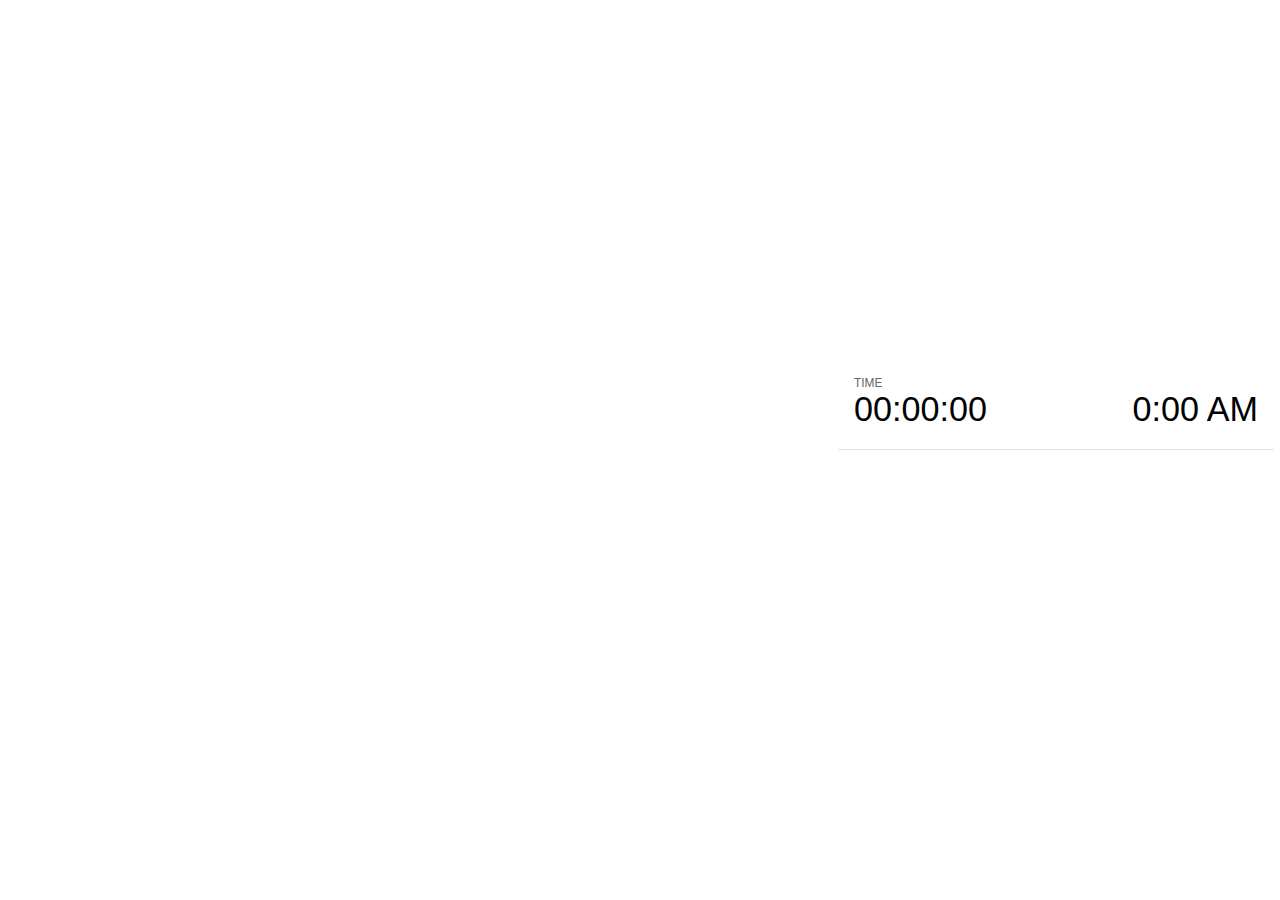
<file: plugin/notes/notes.html>
<!doctype html>
<html lang="en">
	<head>
		<meta charset="utf-8">

		<title>reveal.js - Slide Notes</title>

		<style>
			body {
				font-family: Helvetica;
			}

			#current-slide,
			#upcoming-slide,
			#speaker-controls {
				padding: 6px;
				box-sizing: border-box;
				-moz-box-sizing: border-box;
			}

			#current-slide iframe,
			#upcoming-slide iframe {
				width: 100%;
				height: 100%;
				border: 1px solid #ddd;
			}

			#current-slide .label,
			#upcoming-slide .label {
				position: absolute;
				top: 10px;
				left: 10px;
				font-weight: bold;
				font-size: 14px;
				z-index: 2;
				color: rgba( 255, 255, 255, 0.9 );
			}

			#current-slide {
				position: absolute;
				width: 65%;
				height: 100%;
				top: 0;
				left: 0;
				padding-right: 0;
			}

			#upcoming-slide {
				position: absolute;
				width: 35%;
				height: 40%;
				right: 0;
				top: 0;
			}

			#speaker-controls {
				position: absolute;
				top: 40%;
				right: 0;
				width: 35%;
				height: 60%;
				overflow: auto;

				font-size: 18px;
			}

				.speaker-controls-time.hidden,
				.speaker-controls-notes.hidden {
					display: none;
				}

				.speaker-controls-time .label,
				.speaker-controls-notes .label {
					text-transform: uppercase;
					font-weight: normal;
					font-size: 0.66em;
					color: #666;
					margin: 0;
				}

				.speaker-controls-time {
					border-bottom: 1px solid rgba( 200, 200, 200, 0.5 );
					margin-bottom: 10px;
					padding: 10px 16px;
					padding-bottom: 20px;
					cursor: pointer;
				}

				.speaker-controls-time .reset-button {
					opacity: 0;
					float: right;
					color: #666;
					text-decoration: none;
				}
				.speaker-controls-time:hover .reset-button {
					opacity: 1;
				}

				.speaker-controls-time .timer,
				.speaker-controls-time .clock {
					width: 50%;
					font-size: 1.9em;
				}

				.speaker-controls-time .timer {
					float: left;
				}

				.speaker-controls-time .clock {
					float: right;
					text-align: right;
				}

				.speaker-controls-time span.mute {
					color: #bbb;
				}

				.speaker-controls-notes {
					padding: 10px 16px;
				}

				.speaker-controls-notes .value {
					margin-top: 5px;
					line-height: 1.4;
					font-size: 1.2em;
				}

			.clear {
				clear: both;
			}

			@media screen and (max-width: 1080px) {
				#speaker-controls {
					font-size: 16px;
				}
			}

			@media screen and (max-width: 900px) {
				#speaker-controls {
					font-size: 14px;
				}
			}

			@media screen and (max-width: 800px) {
				#speaker-controls {
					font-size: 12px;
				}
			}

		</style>
	</head>

	<body>

		<div id="current-slide"></div>
		<div id="upcoming-slide"><span class="label">UPCOMING:</span></div>
		<div id="speaker-controls">
			<div class="speaker-controls-time">
				<h4 class="label">Time <span class="reset-button">Click to Reset</span></h4>
				<div class="clock">
					<span class="clock-value">0:00 AM</span>
				</div>
				<div class="timer">
					<span class="hours-value">00</span><span class="minutes-value">:00</span><span class="seconds-value">:00</span>
				</div>
				<div class="clear"></div>
			</div>

			<div class="speaker-controls-notes hidden">
				<h4 class="label">Notes</h4>
				<div class="value"></div>
			</div>
		</div>

		<script src="../../plugin/markdown/marked.js"></script>
		<script>

			(function() {

				var notes,
					notesValue,
					currentState,
					currentSlide,
					upcomingSlide,
					connected = false;

				window.addEventListener( 'message', function( event ) {

					var data = JSON.parse( event.data );

					// Messages sent by the notes plugin inside of the main window
					if( data && data.namespace === 'reveal-notes' ) {
						if( data.type === 'connect' ) {
							handleConnectMessage( data );
						}
						else if( data.type === 'state' ) {
							handleStateMessage( data );
						}
					}
					// Messages sent by the reveal.js inside of the current slide preview
					else if( data && data.namespace === 'reveal' ) {
						if( /ready/.test( data.eventName ) ) {
							// Send a message back to notify that the handshake is complete
							window.opener.postMessage( JSON.stringify({ namespace: 'reveal-notes', type: 'connected'} ), '*' );
						}
						else if( /slidechanged|fragmentshown|fragmenthidden|overviewshown|overviewhidden|paused|resumed/.test( data.eventName ) && currentState !== JSON.stringify( data.state ) ) {
							window.opener.postMessage( JSON.stringify({ method: 'setState', args: [ data.state ]} ), '*' );
						}
					}

				} );

				/**
				 * Called when the main window is trying to establish a
				 * connection.
				 */
				function handleConnectMessage( data ) {

					if( connected === false ) {
						connected = true;

						setupIframes( data );
						setupKeyboard();
						setupNotes();
						setupTimer();
					}

				}

				/**
				 * Called when the main window sends an updated state.
				 */
				function handleStateMessage( data ) {

					// Store the most recently set state to avoid circular loops
					// applying the same state
					currentState = JSON.stringify( data.state );

					// No need for updating the notes in case of fragment changes
					if ( data.notes ) {
						notes.classList.remove( 'hidden' );
						if( data.markdown ) {
							notesValue.innerHTML = marked( data.notes );
						}
						else {
							notesValue.innerHTML = data.notes;
						}
					}
					else {
						notes.classList.add( 'hidden' );
					}

					// Update the note slides
					currentSlide.contentWindow.postMessage( JSON.stringify({ method: 'setState', args: [ data.state ] }), '*' );
					upcomingSlide.contentWindow.postMessage( JSON.stringify({ method: 'setState', args: [ data.state ] }), '*' );
					upcomingSlide.contentWindow.postMessage( JSON.stringify({ method: 'next' }), '*' );

				}

				// Limit to max one state update per X ms
				handleStateMessage = debounce( handleStateMessage, 200 );

				/**
				 * Forward keyboard events to the current slide window.
				 * This enables keyboard events to work even if focus
				 * isn't set on the current slide iframe.
				 */
				function setupKeyboard() {

					document.addEventListener( 'keydown', function( event ) {
						currentSlide.contentWindow.postMessage( JSON.stringify({ method: 'triggerKey', args: [ event.keyCode ] }), '*' );
					} );

				}

				/**
				 * Creates the preview iframes.
				 */
				function setupIframes( data ) {

					var params = [
						'receiver',
						'progress=false',
						'history=false',
						'transition=none',
						'autoSlide=0',
						'backgroundTransition=none'
					].join( '&' );

					var hash = '#/' + data.state.indexh + '/' + data.state.indexv;
					var currentURL = data.url + '?' + params + '&postMessageEvents=true' + hash;
					var upcomingURL = data.url + '?' + params + '&controls=false' + hash;

					currentSlide = document.createElement( 'iframe' );
					currentSlide.setAttribute( 'width', 1280 );
					currentSlide.setAttribute( 'height', 1024 );
					currentSlide.setAttribute( 'src', currentURL );
					document.querySelector( '#current-slide' ).appendChild( currentSlide );

					upcomingSlide = document.createElement( 'iframe' );
					upcomingSlide.setAttribute( 'width', 640 );
					upcomingSlide.setAttribute( 'height', 512 );
					upcomingSlide.setAttribute( 'src', upcomingURL );
					document.querySelector( '#upcoming-slide' ).appendChild( upcomingSlide );

				}

				/**
				 * Setup the notes UI.
				 */
				function setupNotes() {

					notes = document.querySelector( '.speaker-controls-notes' );
					notesValue = document.querySelector( '.speaker-controls-notes .value' );

				}

				/**
				 * Create the timer and clock and start updating them
				 * at an interval.
				 */
				function setupTimer() {

					var start = new Date(),
						timeEl = document.querySelector( '.speaker-controls-time' ),
						clockEl = timeEl.querySelector( '.clock-value' ),
						hoursEl = timeEl.querySelector( '.hours-value' ),
						minutesEl = timeEl.querySelector( '.minutes-value' ),
						secondsEl = timeEl.querySelector( '.seconds-value' );

					function _updateTimer() {

						var diff, hours, minutes, seconds,
							now = new Date();

						diff = now.getTime() - start.getTime();
						hours = Math.floor( diff / ( 1000 * 60 * 60 ) );
						minutes = Math.floor( ( diff / ( 1000 * 60 ) ) % 60 );
						seconds = Math.floor( ( diff / 1000 ) % 60 );

						clockEl.innerHTML = now.toLocaleTimeString( 'en-US', { hour12: true, hour: '2-digit', minute:'2-digit' } );
						hoursEl.innerHTML = zeroPadInteger( hours );
						hoursEl.className = hours > 0 ? '' : 'mute';
						minutesEl.innerHTML = ':' + zeroPadInteger( minutes );
						minutesEl.className = minutes > 0 ? '' : 'mute';
						secondsEl.innerHTML = ':' + zeroPadInteger( seconds );

					}

					// Update once directly
					_updateTimer();

					// Then update every second
					setInterval( _updateTimer, 1000 );

					timeEl.addEventListener( 'click', function() {
						start = new Date();
						_updateTimer();
						return false;
					} );

				}

				function zeroPadInteger( num ) {

					var str = '00' + parseInt( num );
					return str.substring( str.length - 2 );

				}

				/**
				 * Limits the frequency at which a function can be called.
				 */
				function debounce( fn, ms ) {

					var lastTime = 0,
						timeout;

					return function() {

						var args = arguments;
						var context = this;

						clearTimeout( timeout );

						var timeSinceLastCall = Date.now() - lastTime;
						if( timeSinceLastCall > ms ) {
							fn.apply( context, args );
							lastTime = Date.now();
						}
						else {
							timeout = setTimeout( function() {
								fn.apply( context, args );
								lastTime = Date.now();
							}, ms - timeSinceLastCall );
						}

					}

				}

			})();

		</script>
	</body>
</html>
</file>
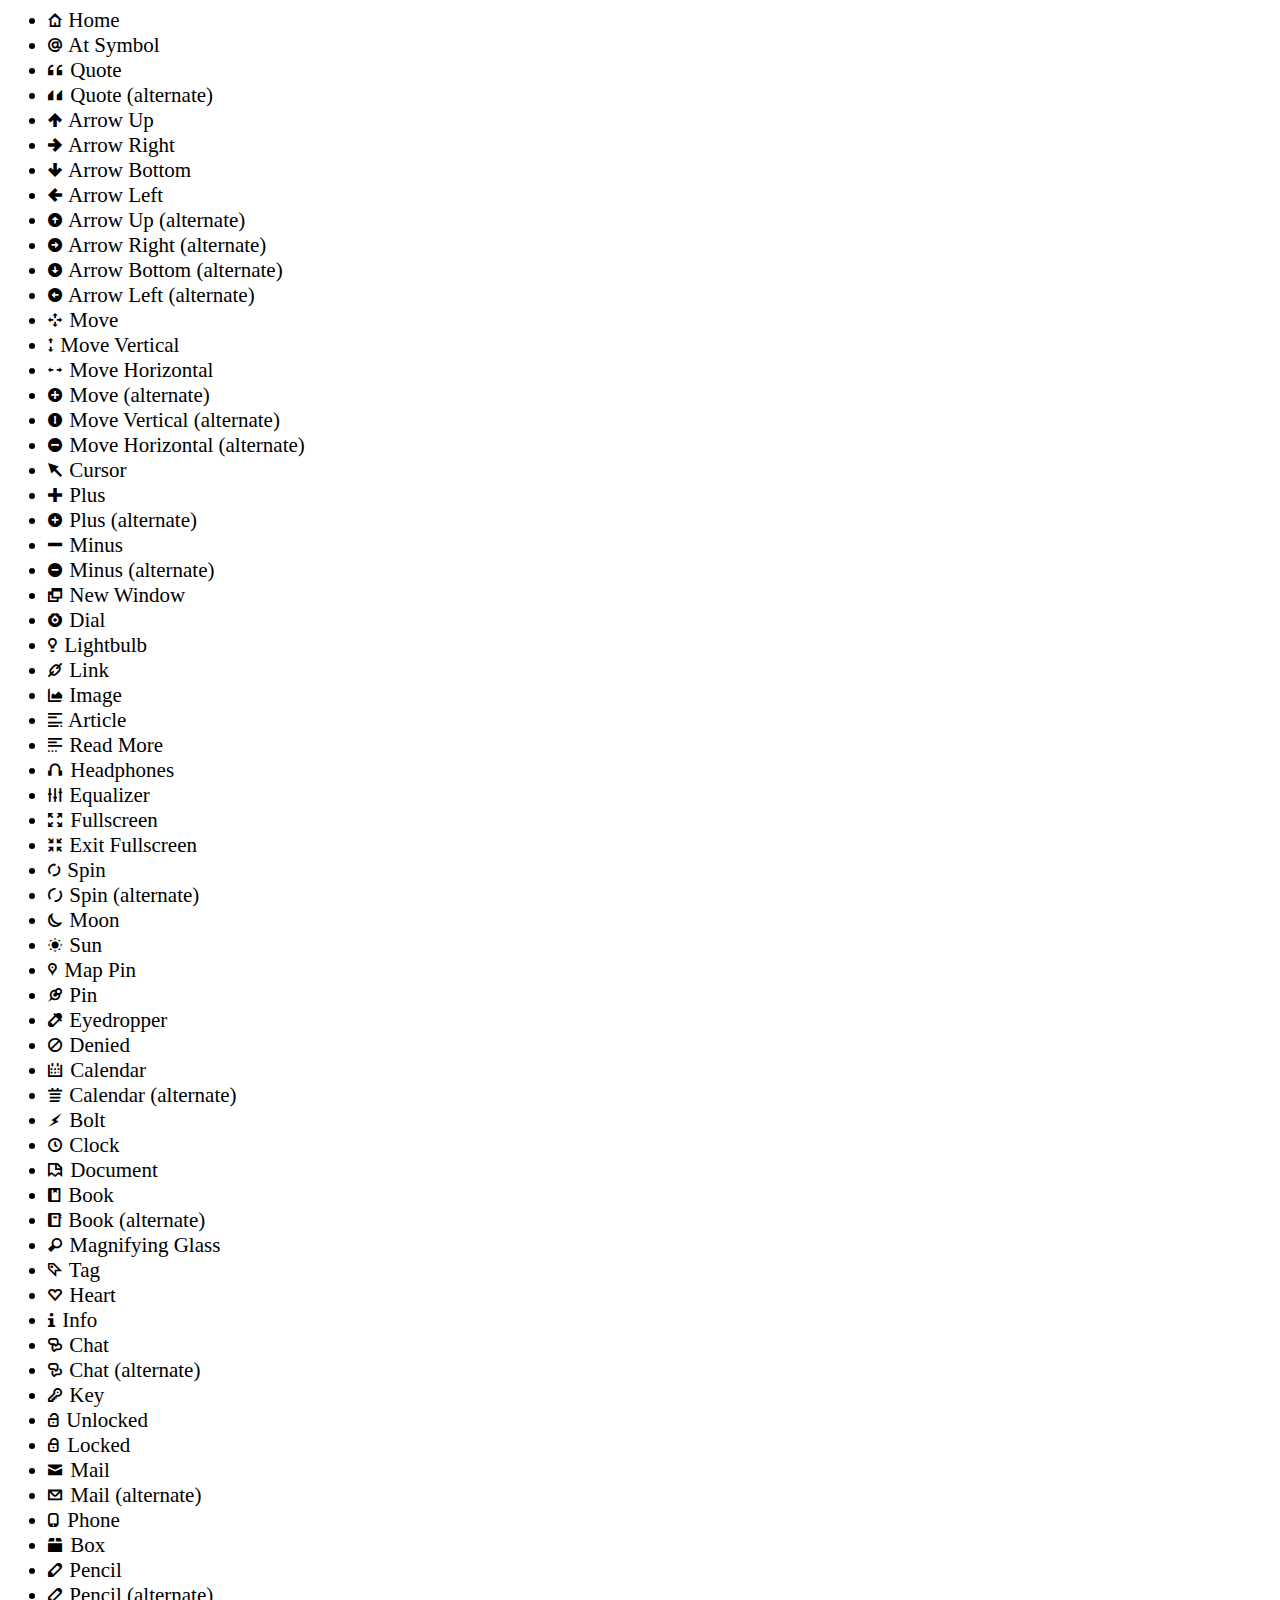
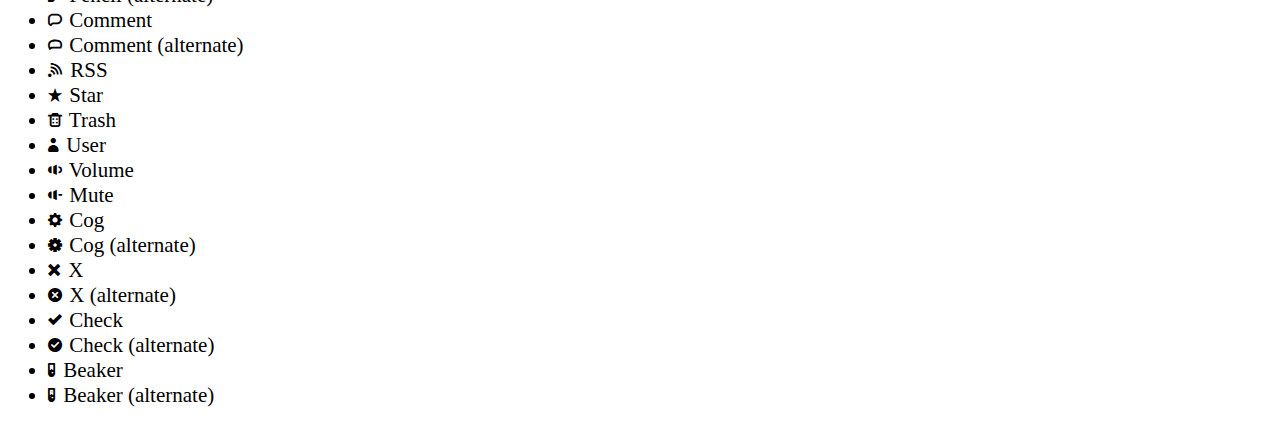
<file: node_modules/nib/iconic/demo.html>
<html>
<head>
<link rel="stylesheet" href="iconic.css" type="text/css" media="screen" title="no title" charset="utf-8">

<style>
	body {
		font-size:21px;
	}
</style>
</head>
<body>
<ul>
<li><a name='home' class='iconic home'></a> Home</li>
<li><a name='at' class='iconic at'></a> At Symbol</li>
<li><a name='quote' class='iconic quote'></a> Quote</li>
<li><a name='quote-alt' class='iconic quote-alt'></a> Quote (alternate)</li>
<li><a name='arrow-up' class='iconic arrow-up'></a> Arrow Up</li>
<li><a name='arrow-right' class='iconic arrow-right'></a> Arrow Right</li>
<li><a name='arrow-bottom' class='iconic arrow-bottom'></a> Arrow Bottom</li>
<li><a name='arrow-left' class='iconic arrow-left'></a> Arrow Left</li>
<li><a name='arrow-up-alt' class='iconic arrow-up-alt'></a> Arrow Up (alternate)</li>
<li><a name='arrow-right-alt' class='iconic arrow-right-alt'></a> Arrow Right (alternate)</li>
<li><a name='arrow-bottom-alt' class='iconic arrow-bottom-alt'></a> Arrow Bottom (alternate)</li>
<li><a name='arrow-left-alt' class='iconic arrow-left-alt'></a> Arrow Left (alternate)</li>
<li><a name='move' class='iconic move'></a> Move</li>
<li><a name='move-vertical' class='iconic move-vertical'></a> Move Vertical</li>
<li><a name='move-horizontal' class='iconic move-horizontal'></a> Move Horizontal</li>
<li><a name='move-alt' class='iconic move-alt'></a> Move (alternate)</li>
<li><a name='move-vertical-alt' class='iconic move-vertical-alt'></a> Move Vertical (alternate)</li>
<li><a name='move-horizontal-alt' class='iconic move-horizontal-alt'></a> Move Horizontal (alternate)</li>
<li><a name='cursor' class='iconic cursor'></a> Cursor</li>
<li><a name='plus' class='iconic plus'></a> Plus</li>
<li><a name='plus-alt' class='iconic plus-alt'></a> Plus (alternate)</li>
<li><a name='minus' class='iconic minus'></a> Minus</li>
<li><a name='minus-alt' class='iconic minus-alt'></a> Minus (alternate)</li>
<li><a name='new-window' class='iconic new-window'></a> New Window</li>
<li><a name='dial' class='iconic dial'></a> Dial</li>
<li><a name='lightbulb' class='iconic lightbulb'></a> Lightbulb</li>
<li><a name='link' class='iconic link'></a> Link</li>
<li><a name='image' class='iconic image'></a> Image</li>
<li><a name='article' class='iconic article'></a> Article</li>
<li><a name='read-more' class='iconic read-more'></a> Read More</li>
<li><a name='headphones' class='iconic headphones'></a> Headphones</li>
<li><a name='equalizer' class='iconic equalizer'></a> Equalizer</li>
<li><a name='fullscreen' class='iconic fullscreen'></a> Fullscreen</li>
<li><a name='exit-fullscreen' class='iconic exit-fullscreen'></a> Exit Fullscreen</li>
<li><a name='spin' class='iconic spin'></a> Spin</li>
<li><a name='spin-alt' class='iconic spin-alt'></a> Spin (alternate)</li>
<li><a name='moon' class='iconic moon'></a> Moon</li>
<li><a name='sun' class='iconic sun'></a> Sun</li>
<li><a name='map-pin' class='iconic map-pin'></a> Map Pin</li>
<li><a name='pin' class='iconic pin'></a> Pin</li>
<li><a name='eyedropper' class='iconic eyedropper'></a> Eyedropper</li>
<li><a name='denied' class='iconic denied'></a> Denied</li>
<li><a name='calendar' class='iconic calendar'></a> Calendar</li>
<li><a name='calendar-alt' class='iconic calendar-alt'></a> Calendar (alternate)</li>
<li><a name='bolt' class='iconic bolt'></a> Bolt</li>
<li><a name='clock' class='iconic clock'></a> Clock</li>
<li><a name='document' class='iconic document'></a> Document</li>
<li><a name='book' class='iconic book'></a> Book</li>
<li><a name='book-alt' class='iconic book-alt'></a> Book (alternate)</li>
<li><a name='magnifying-glass' class='iconic magnifying-glass'></a> Magnifying Glass</li>
<li><a name='tag' class='iconic tag'></a> Tag</li>
<li><a name='heart' class='iconic heart'></a> Heart</li>
<li><a name='info' class='iconic info'></a> Info</li>
<li><a name='chat' class='iconic chat'></a> Chat</li>
<li><a name='chat-alt' class='iconic chat-alt'></a> Chat (alternate)</li>
<li><a name='key' class='iconic key'></a> Key</li>
<li><a name='unlocked' class='iconic unlocked'></a> Unlocked</li>
<li><a name='locked' class='iconic locked'></a> Locked</li>
<li><a name='mail' class='iconic mail'></a> Mail</li>
<li><a name='mail' class='iconic mail-alt'></a> Mail (alternate)</li>
<li><a name='phone' class='iconic phone'></a> Phone</li>
<li><a name='box' class='iconic box'></a> Box</li>
<li><a name='pencil' class='iconic pencil'></a> Pencil</li>
<li><a name='pencil-alt' class='iconic pencil-alt'></a> Pencil (alternate)</li>
<li><a name='comment' class='iconic comment'></a> Comment</li>
<li><a name='comment' class='iconic comment-alt'></a> Comment (alternate)</li>
<li><a name='rss' class='iconic rss'></a> RSS</li>
<li><a name='star' class='iconic star'></a> Star</li>
<li><a name='trash' class='iconic trash'></a> Trash</li>
<li><a name='user' class='iconic user'></a> User</li>
<li><a name='volume' class='iconic volume'></a> Volume</li>
<li><a name='mute' class='iconic mute'></a> Mute</li>
<li><a name='cog' class='iconic cog'></a> Cog</li>
<li><a name='cog-alt' class='iconic cog-alt'></a> Cog (alternate)</li>
<li><a name='x' class='iconic x'></a> X</li>
<li><a name='x' class='iconic x-alt'></a> X (alternate)</li>
<li><a name='check' class='iconic check'></a> Check</li>
<li><a name='check-alt' class='iconic check-alt'></a> Check (alternate)</li>
<li><a name='beaker' class='iconic beaker'></a> Beaker</li>
<li><a name='beaker-alt' class='iconic beaker-alt'></a> Beaker (alternate)</li>
</ul>
</body>
</html>
</file>
<file: style.css>
@import 'lib/css/reveal.css';
@import 'lib/css/theme/simple.css';
@import 'lib/css/zenburn.css';
.reveal p,
.reveal ol,
.reveal ul,
.reveal li,
.reveal blockquote {
  line-height: 1.25em;
}
.reveal p,
.reveal ol,
.reveal ul,
.reveal li,
.reveal blockquote,
.reveal pre {
  margin-top: 0.75em;
  margin-bottom: 0.75em;
}
.reveal h1,
.reveal h2,
.reveal h3,
.reveal h4,
.reveal h5,
.reveal h6 {
  margin-top: 0.25em;
  margin-bottom: 0.75em;
}
.reveal ul {
  list-style-type: circle;
}
.reveal pre code {
  padding: 2em;
  word-wrap: normal;
}
.reveal pre code::selection,
.reveal pre code ::selection {
  background-color: #000;
  color: #4682b4;
}
.reveal pre code:focus {
  outline: none;
}
.reveal blockquote {
  border-left: 0.25em solid #4682b4;
  box-shadow: none;
  padding: 0 1em;
  text-align: left;
}
.reveal blockquote:before,
.reveal blockquote:after {
  content: '';
}
.reveal iframe.blocks {
  width: 960px;
  height: 450px;
  margin-left: -30px;
}
.reveal section img {
  border: none;
  box-shadow: none;
}
.reveal #title h1,
.reveal #title h2,
.reveal #title h3,
.reveal #title h4,
.reveal #title h5,
.reveal #title h6 {
  text-transform: none;
  font-family: 'Helvetica Neue', sans-serif;
  font-weight: lighter;
  letter-spacing: -0.05em;
  margin: 0;
}
.reveal #title h3 {
  margin: 1.5em 0 1em;
}
.reveal #title h1 {
  font-size: 3.2em;
}
.reveal img.demo {
  max-height: 500px;
}
.reveal #comparisonTable {
  font-size: 0.5em;
}
.reveal #comparisonTable td {
  width: 33%;
}
.reveal .small {
  font-size: 80%;
}
.reveal #handsOn pre {
  width: 70%;
  float: left;
}
.reveal #handsOn div.target {
  width: 25%;
  float: left;
  font: 10px sans-serif;
  margin: 0;
}
.reveal #handsOn div.target rect {
  fill: #4682b4;
}
.reveal #handsOn div.target circle {
  opacity: 0.3;
}
.reveal #handsOn div.target path.line {
  fill: none;
  stroke: #666;
  stroke-width: 1.5px;
}
.reveal #handsOn div.target path.area {
  fill: #e7e7e7;
}
.reveal #handsOn div.target .axis {
  shape-rendering: crispEdges;
}
.reveal #handsOn div.target .x.axis line {
  stroke: #bbb;
}
.reveal #handsOn div.target .x.axis .minor {
  stroke-opacity: 0.5;
}
.reveal #handsOn div.target .x.axis path {
  fill: none;
}
.reveal #handsOn div.target .y.axis line,
.reveal #handsOn div.target .y.axis path {
  fill: none;
  stroke: #333;
}
.reveal #handsOn button.execute {
  clear: both;
  font-size: 0.8em;
}
.reveal #handsOn div.followLink {
  font-size: 0.6em;
}
.reveal .contactInfo {
  text-align: right;
}
.reveal .contactInfo a {
  font-size: 0.6em;
}
</file>
<file: munzner_files/style.css>
body {
  font: 300 24px "Helvetica Neue";
  height: 640px;
  /*margin: 80px 160px 80px 160px;*/
  overflow: hidden;
  position: relative;
  /*width: 960px;*/
}

a:link, a:visited {
  color: #777;
  text-decoration: none;
}

a:hover {
  color: #666;
}

blockquote {
  margin: 0;
}

blockquote:before {
  content: "“";
  position: absolute;
  left: -.4em;
}

blockquote:after {
  content: "”";
  position: absolute;
}

body > ul {
  margin: 0;
  padding: 0;
}

h1 {
  font-size: 40px;
}

h1, h2, h3 {
  font-weight: inherit;
  margin: 0;
}

h2, h3 {
  text-align: right;
  font-size: inherit;
  position: absolute;
  bottom: 150px;
  right: 0;
}

h2 {
  font-size: 24px;
  position: absolute;
}

h3 {
  bottom: -20px;
  font-size: 18px;
}

.invert {
  background: #1f1f1f;
  color: #dcdccc;
}

.invert h2, .invert h3 {
  color: #7f9f7f;
}

.string, .regexp {
  color: #f39;
}

.keyword {
  color: #00c;
}

.comment {
  color: #777;
  font-style: oblique;
}

.number {
  color: #369;
}

.class, .special {
  color: #1181B8;
}

body > svg {
  position: absolute;
  top: -80px;
  left: -160px;
}
</file>
<file: node_modules/nib/iconic/iconic.css>
@font-face {
  font-family: 'IconicStroke';
    src: url("iconic_stroke.eot");
    src: local('IconicStroke'),
       url("iconic_stroke.svg#iconic") format('svg'),
	   url("iconic_stroke.otf") format('opentype');
}

.iconic {
	color:inherit;
	font-family: "IconicStroke";
}

a.iconic:hover {
	color:inherit;
}

.iconic.home:before { content: '!'; }
.iconic.at:before { content: "@"; }
.iconic.quote:before { content: '"'; }
.iconic.quote-alt:before { content: "'"; }
.iconic.arrow-up:before { content: "3"; }
.iconic.arrow-right:before { content: "4"; }
.iconic.arrow-bottom:before { content: "5"; }
.iconic.arrow-left:before { content: "6"; }
.iconic.arrow-up-alt:before { content: "#"; }
.iconic.arrow-right-alt:before { content: "$"; }
.iconic.arrow-bottom-alt:before { content: "%"; }
.iconic.arrow-left-alt:before { content: "^"; }
.iconic.move:before { content: "9"; }
.iconic.move-vertical:before { content: "8"; }
.iconic.move-horizontal:before { content: "7"; }
.iconic.move-alt:before { content: "("; }
.iconic.move-vertical-alt:before { content: "*"; }
.iconic.move-horizontal-alt:before { content: "&"; }
.iconic.cursor:before { content: ")"; }
.iconic.plus:before { content: "+"; }
.iconic.plus-alt:before { content: "="; }
.iconic.minus:before { content: "-"; }
.iconic.minus-alt:before { content: "_"; }
.iconic.new-window:before { content: "1"; }
.iconic.dial:before { content: "2"; }
.iconic.lightbulb:before { content: "0"; }
.iconic.link:before { content: "/"; }
.iconic.image:before { content: "?"; }
.iconic.article:before { content: ">"; }
.iconic.read-more:before { content: "."; }
.iconic.headphones:before { content: ","; }
.iconic.equalizer:before { content: "<"; }
.iconic.fullscreen:before { content: ":"; }
.iconic.exit-fullscreen:before { content: ";"; }
.iconic.spin:before { content: "["; }
.iconic.spin-alt:before { content: "{"; }
.iconic.moon:before { content: "]"; }
.iconic.sun:before { content: "}"; }
.iconic.map-pin:before { content: "\\"; }
.iconic.pin:before { content: "|"; }
.iconic.eyedropper:before { content: "~"; }
.iconic.denied:before { content: "`"; }
.iconic.calendar:before { content: "a"; }
.iconic.calendar-alt:before { content: "A"; }
.iconic.bolt:before { content: "b"; }
.iconic.clock:before { content: "c"; }
.iconic.document:before { content: "d"; }
.iconic.book:before { content: "e"; }
.iconic.book-alt:before { content: "E"; }
.iconic.magnifying-glass:before { content: "f"; }
.iconic.tag:before { content: "g"; }
.iconic.heart:before { content: "h"; }
.iconic.info:before { content: "i"; }
.iconic.chat:before { content: "j"; }
.iconic.chat-alt:before { content: "J"; }
.iconic.key:before { content: "k"; }
.iconic.unlocked:before { content: "l"; }
.iconic.locked:before { content: "L"; }
.iconic.mail:before { content: "m"; }
.iconic.mail-alt:before { content: "M"; }
.iconic.phone:before { content: "n"; }
.iconic.box:before { content: "o"; }
.iconic.pencil:before { content: "p"; }
.iconic.pencil-alt:before { content: "P"; }
.iconic.comment:before { content: "q"; }
.iconic.comment-alt:before { content: "Q"; }
.iconic.rss:before { content: "r"; }
.iconic.star:before { content: "s"; }
.iconic.trash:before { content: "t"; }
.iconic.user:before { content: "u"; }
.iconic.volume:before { content: "v"; }
.iconic.mute:before { content: "V"; }
.iconic.cog:before { content: "w"; }
.iconic.cog-alt:before { content: "W"; }
.iconic.x:before { content: "x"; }
.iconic.x-alt:before { content: "X"; }
.iconic.check:before { content: "y"; }
.iconic.check-alt:before { content: "Y"; }
.iconic.beaker:before { content: "z"; }
.iconic.beaker-alt:before { content: "Z"; }
</file>
